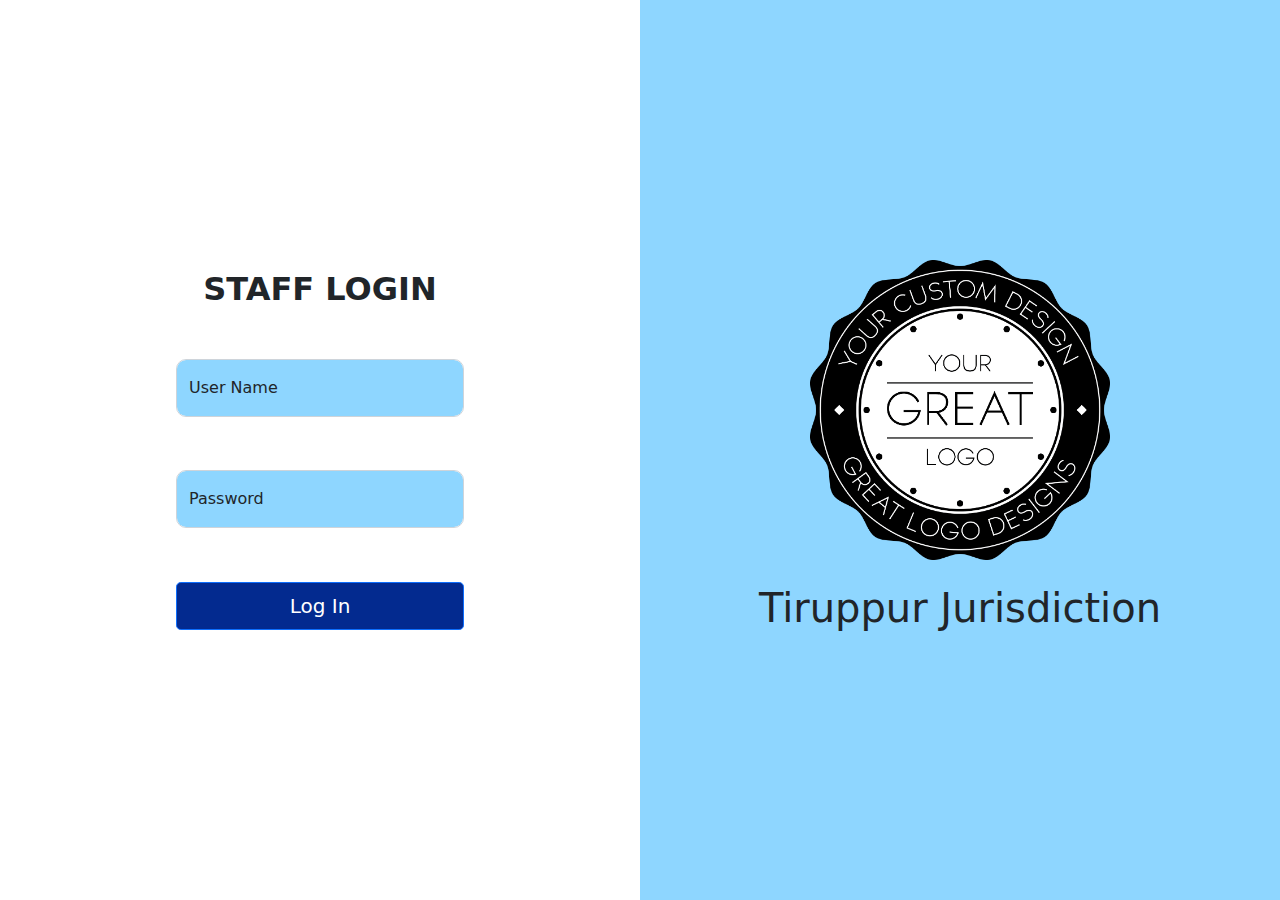
<file: FrontEnd/index.html>
<!DOCTYPE html>
<html lang="en">
<head>
    <meta charset="utf-8">
    <meta name="viewport" content="width=device-width, initial-scale=1">
    <meta name="description" content="">
    <meta name="author" content="Mark Otto, Jacob Thornton, and Bootstrap contributors">
    <meta name="generator" content="Hugo 0.84.0">

    <link rel="canonical" href="https://getbootstrap.com/docs/5.0/examples/sign-in/">
    <link href="css/bootstrap.min.css" rel="stylesheet">
    <link rel="stylesheet" type="text/css" href="css/index.css">
    <title>Log in</title>
</head>

<body class="text-center">
    <div id = 'fsh'>
        <div id = 'log'><center><img src="utilities/download.png" alt="logo" style="height: auto; width: 20%;"></center><br><center><h1>Tiruppur Jurisdiction</h1></center></div>
    </div>

    <div id = 'firsth'><center>

    <div class="form-signin">
        <h1 class="h2 mb-3 fw-bold">STAFF LOGIN</h1><br>
        <div class="form-floating">
            <input type="text" class="form-control" id="floatingInput" placeholder="Name" style="background-color: #8ED6FF;">
            <label for="floatingInput">User Name</label>
        </div><br>
        <div class="form-floating">
            <input type="password" class="form-control" id="floatingPassword" placeholder="Password" style="background-color: #8ED6FF;">
            <label for="floatingPassword">Password</label>
        </div><br>
        <button class="w-100 btn btn-lg btn-primary" type="submit">Log In</button>
    </div></center>
    </div>

    <div id = 'secondh'>
        <div id = 'logo'><center><img src="utilities/download.png" alt="logo" style="height: auto; width: 47%;"></center><br><center><h1>Tiruppur Jurisdiction</h1></center></div>
    </div>
</body>
</html>
</file>
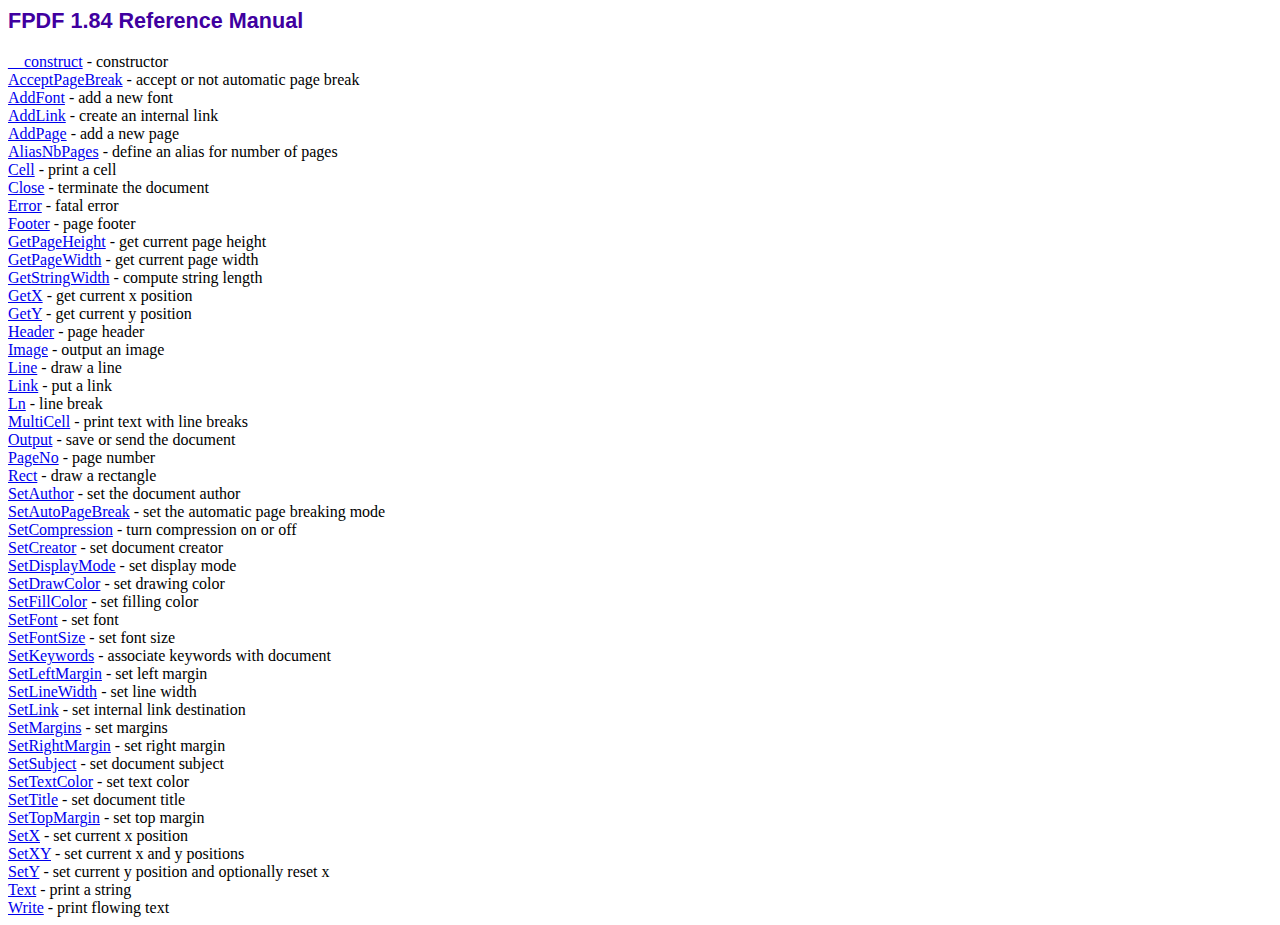
<file: FrontEnd/fpdf184/doc/index.htm>
<!DOCTYPE html PUBLIC "-//W3C//DTD HTML 4.01 Transitional//EN">
<html>
<head>
<meta http-equiv="Content-Type" content="text/html; charset=ISO-8859-1">
<title>FPDF 1.84 Reference Manual</title>
<link type="text/css" rel="stylesheet" href="../fpdf.css">
</head>
<body>
<h1>FPDF 1.84 Reference Manual</h1>
<a href="__construct.htm">__construct</a> - constructor<br>
<a href="acceptpagebreak.htm">AcceptPageBreak</a> - accept or not automatic page break<br>
<a href="addfont.htm">AddFont</a> - add a new font<br>
<a href="addlink.htm">AddLink</a> - create an internal link<br>
<a href="addpage.htm">AddPage</a> - add a new page<br>
<a href="aliasnbpages.htm">AliasNbPages</a> - define an alias for number of pages<br>
<a href="cell.htm">Cell</a> - print a cell<br>
<a href="close.htm">Close</a> - terminate the document<br>
<a href="error.htm">Error</a> - fatal error<br>
<a href="footer.htm">Footer</a> - page footer<br>
<a href="getpageheight.htm">GetPageHeight</a> - get current page height<br>
<a href="getpagewidth.htm">GetPageWidth</a> - get current page width<br>
<a href="getstringwidth.htm">GetStringWidth</a> - compute string length<br>
<a href="getx.htm">GetX</a> - get current x position<br>
<a href="gety.htm">GetY</a> - get current y position<br>
<a href="header.htm">Header</a> - page header<br>
<a href="image.htm">Image</a> - output an image<br>
<a href="line.htm">Line</a> - draw a line<br>
<a href="link.htm">Link</a> - put a link<br>
<a href="ln.htm">Ln</a> - line break<br>
<a href="multicell.htm">MultiCell</a> - print text with line breaks<br>
<a href="output.htm">Output</a> - save or send the document<br>
<a href="pageno.htm">PageNo</a> - page number<br>
<a href="rect.htm">Rect</a> - draw a rectangle<br>
<a href="setauthor.htm">SetAuthor</a> - set the document author<br>
<a href="setautopagebreak.htm">SetAutoPageBreak</a> - set the automatic page breaking mode<br>
<a href="setcompression.htm">SetCompression</a> - turn compression on or off<br>
<a href="setcreator.htm">SetCreator</a> - set document creator<br>
<a href="setdisplaymode.htm">SetDisplayMode</a> - set display mode<br>
<a href="setdrawcolor.htm">SetDrawColor</a> - set drawing color<br>
<a href="setfillcolor.htm">SetFillColor</a> - set filling color<br>
<a href="setfont.htm">SetFont</a> - set font<br>
<a href="setfontsize.htm">SetFontSize</a> - set font size<br>
<a href="setkeywords.htm">SetKeywords</a> - associate keywords with document<br>
<a href="setleftmargin.htm">SetLeftMargin</a> - set left margin<br>
<a href="setlinewidth.htm">SetLineWidth</a> - set line width<br>
<a href="setlink.htm">SetLink</a> - set internal link destination<br>
<a href="setmargins.htm">SetMargins</a> - set margins<br>
<a href="setrightmargin.htm">SetRightMargin</a> - set right margin<br>
<a href="setsubject.htm">SetSubject</a> - set document subject<br>
<a href="settextcolor.htm">SetTextColor</a> - set text color<br>
<a href="settitle.htm">SetTitle</a> - set document title<br>
<a href="settopmargin.htm">SetTopMargin</a> - set top margin<br>
<a href="setx.htm">SetX</a> - set current x position<br>
<a href="setxy.htm">SetXY</a> - set current x and y positions<br>
<a href="sety.htm">SetY</a> - set current y position and optionally reset x<br>
<a href="text.htm">Text</a> - print a string<br>
<a href="write.htm">Write</a> - print flowing text<br>
</body>
</html>
</file>
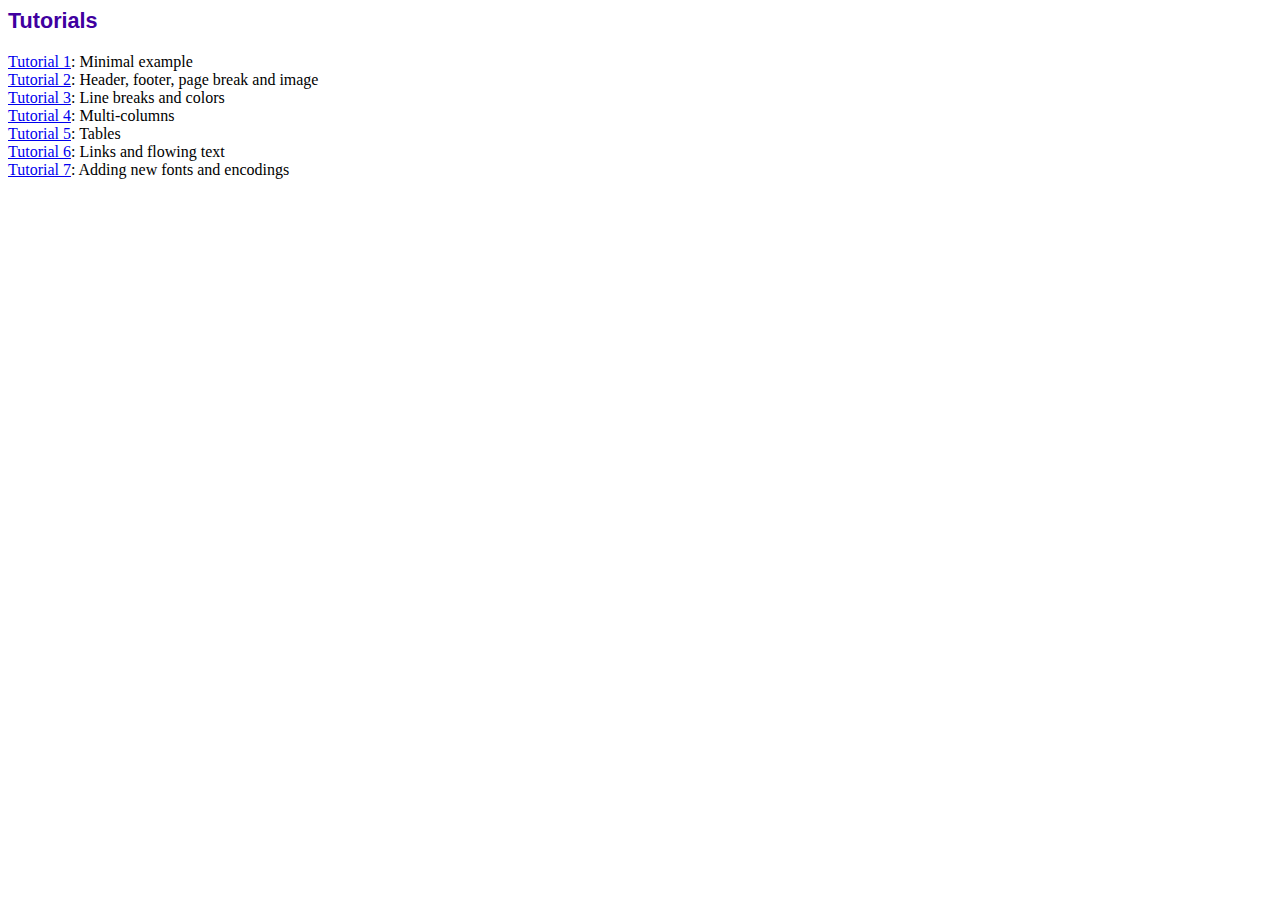
<file: FrontEnd/fpdf184/tutorial/index.htm>
<!DOCTYPE html PUBLIC "-//W3C//DTD HTML 4.01 Transitional//EN">
<html>
<head>
<meta http-equiv="Content-Type" content="text/html; charset=ISO-8859-1">
<title>Tutorials</title>
<link type="text/css" rel="stylesheet" href="../fpdf.css">
</head>
<body>
<h1>Tutorials</h1>
<ul style="list-style-type:none; margin-left:0; padding-left:0">
<li><a href="tuto1.htm">Tutorial 1</a>: Minimal example</li>
<li><a href="tuto2.htm">Tutorial 2</a>: Header, footer, page break and image</li>
<li><a href="tuto3.htm">Tutorial 3</a>: Line breaks and colors</li>
<li><a href="tuto4.htm">Tutorial 4</a>: Multi-columns</li>
<li><a href="tuto5.htm">Tutorial 5</a>: Tables</li>
<li><a href="tuto6.htm">Tutorial 6</a>: Links and flowing text</li>
<li><a href="tuto7.htm">Tutorial 7</a>: Adding new fonts and encodings</li>
</ul>
</body>
</html>
</file>
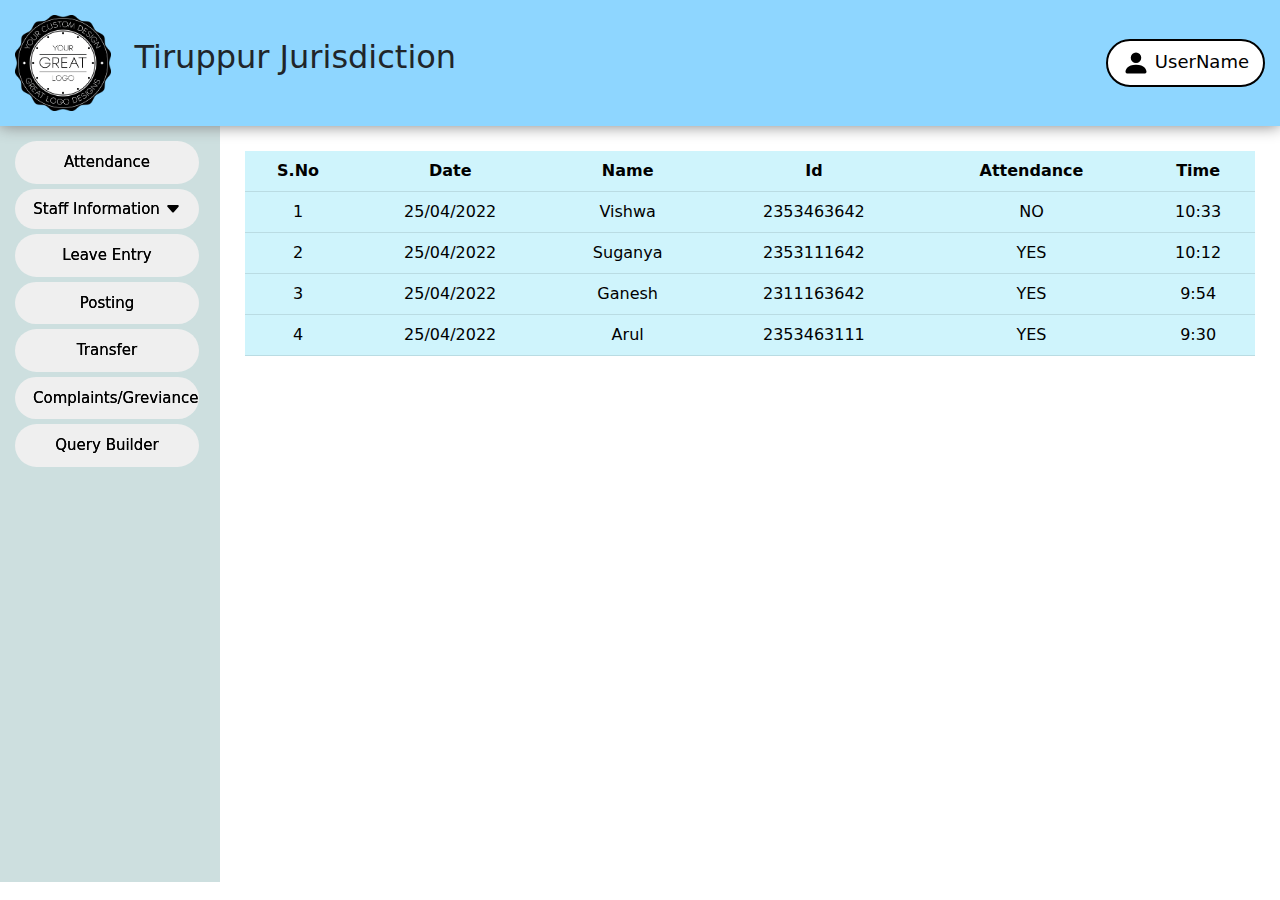
<file: FrontEnd/attendance.html>
<!DOCTYPE html>
<html lang="en">
<head>
    <meta charset="UTF-8">
    <meta http-equiv="X-UA-Compatible" content="IE=edge">
    <meta name="viewport" content="width=device-width, initial-scale=1.0">
    <title>Court</title>
    <link rel="stylesheet" type="text/css" href="css/main.css">
    <link rel="stylesheet" type="text/css" href="css/bootstrap.min.css">
</head>
<body>
    <div id="navbar">
        <div id="main" class="d-md-none">
            <button class="openbtn" onclick="openNav()">&#9776;</button>
        </div>
        <div id="logo_name">
            <span><img src="utilities/download.png" alt="logo"></span>
            <span><h2>Tiruppur Jurisdiction</h2></span>
        </div>
        <div id="profile">
            <div id="accordion1" class="card">
                <div class="card-header">
                    <button type="button" data-bs-toggle="collapse" href="#collapseOne">
                        <svg xmlns="http://www.w3.org/2000/svg" width="16" height="16" fill="currentColor" class="bi bi-person-fill" viewBox="0 0 16 16">
                            <path d="M3 14s-1 0-1-1 1-4 6-4 6 3 6 4-1 1-1 1H3zm5-6a3 3 0 1 0 0-6 3 3 0 0 0 0 6z"/>
                        </svg><h5>UserName</h5>
                    </button>
                </div>
                <div id="collapseOne" class="collapse" data-bs-parent="#accordion1">
                    <hr class="dropdown-divider">
                    <div class="card-body">
                        <center><button onclick="location.href='change_pass.html'"><b>Change Password</b></button></center>
                    </div>
                    <div class="card-body">
                        <center><button><b>LOGOUT</b></button></center>
                    </div>
                </div>
            </div>
        </div>
    </div>

    <div id="side_content">
        <div id="sidebar">
            <div id="mySidebar" class="sidebar">
            <a href="javascript:void(0)" class="closebtn d-md-none" onclick="closeNav()">&times;</a>
            <button type="button" data-bs-toggle="button" autocomplete="off" aria-pressed="true">Attendance</button>
            <div id="accordion2" class="card" type="button" data-bs-toggle="button" autocomplete="off">
            <div class="card-header">
                <button type="button" autocomplete="off" data-bs-toggle="collapse" href="#collapseTwo">
                    Staff Information
                    <svg xmlns="http://www.w3.org/2000/svg" width="16" height="16" fill="currentColor" class="bi bi-caret-down-fill" viewBox="0 0 16 16">
                        <path d="M7.247 11.14 2.451 5.658C1.885 5.013 2.345 4 3.204 4h9.592a1 1 0 0 1 .753 1.659l-4.796 5.48a1 1 0 0 1-1.506 0z"/>
                    </svg>
                </button>
            </div>
            <div id="collapseTwo" class="collapse" data-bs-parent="#accordion2">
                <hr class="dropdown-divider">
                <div class="card-body">
                    <center><button type="button" data-bs-toggle="button" autocomplete="off">Property</button></center>
                </div>
                <div class="card-body">
                    <center><button type="button" data-bs-toggle="button" autocomplete="off">Service Register</button></center>
                    </div>
                <div class="card-body">
                    <center><button onclick="document.location.href='seniority.html'" type="button" data-bs-toggle="button" autocomplete="off">Seniority</button></center>
                </div>
                <div class="card-body">
                    <center><button type="button" data-bs-toggle="button" autocomplete="off">Running Note</button></center>
                </div>
            </div>
            </div>
            <button type="button" data-bs-toggle="button" autocomplete="off">Leave Entry</button>
            <button type="button" onclick="location.href='posting.html'" data-bs-toggle="button" autocomplete="off">Posting</button>
            <button type="button" onclick="location.href='transfer.html'" data-bs-toggle="button" autocomplete="off">Transfer</button>
            <button type="button" data-bs-toggle="button" autocomplete="off">Complaints/Greviance</button>
            <button type="button" data-bs-toggle="button" autocomplete="off">Query Builder</button>
            </div>
        </div>



        <div id="content">
            <table class="table table-info table-hover">
                <tr>
                    <th>S.No</th><th>Date</th><th>Name</th><th>Id</th><th>Attendance</th><th>Time</th>
                </tr>
                <tr>
                    <td>1</td></td><td>25/04/2022</td><td>Vishwa</td><td>2353463642</td><td>NO</td><td>10:33</td>
                </tr>
                <tr>
                    <td>2</td></td><td>25/04/2022</td><td>Suganya</td><td>2353111642</td><td>YES</td><td>10:12</td>
                </tr>
                <tr>
                    <td>3</td></td><td>25/04/2022</td><td>Ganesh</td><td>2311163642</td><td>YES</td><td>9:54</td>
                </tr>
                <tr>
                    <td>4</td></td><td>25/04/2022</td><td>Arul</td><td>2353463111</td><td>YES</td><td>9:30</td>
                </tr>
            </table>
        </div>



    </div>
    </div>    

    <script src="js/jquery-3.6.0.min.js"></script>
    <script src="js/bootstrap.min.js"></script>
    <script src="js/main.js"></script>
</body>
</html>
</file>
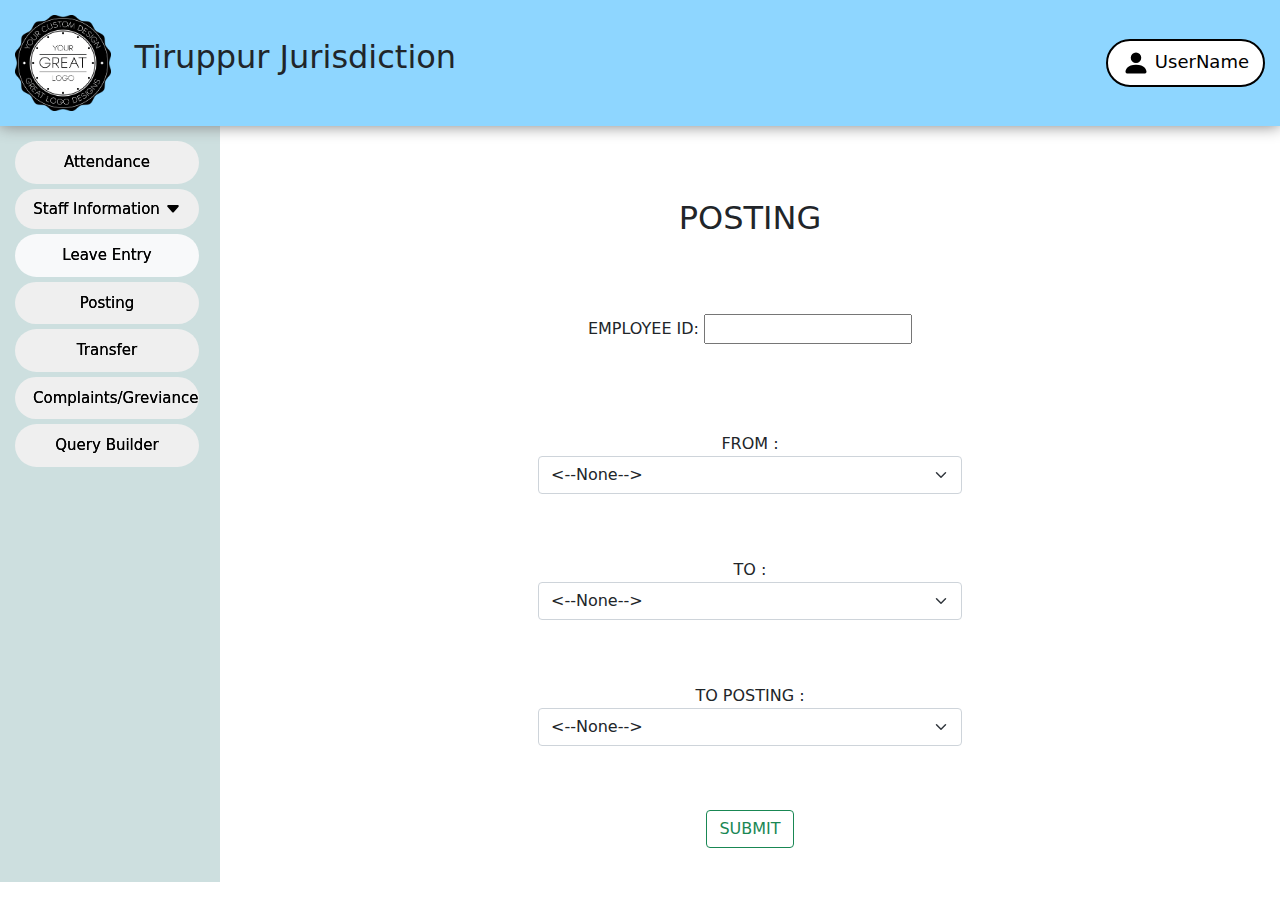
<file: FrontEnd/posting.html>
<!DOCTYPE html>
<html lang="en">
<head>
    <meta charset="UTF-8">
    <meta http-equiv="X-UA-Compatible" content="IE=edge">
    <meta name="viewport" content="width=device-width, initial-scale=1.0">
    <title>Court</title>
    <link rel="stylesheet" type="text/css" href="css/bootstrap.min.css">
    <link rel="stylesheet" type="text/css" href="css/main.css">
    <link rel="stylesheet" type="text/css" href="css/posting.css">
</head>
<body>
    <div id="navbar">
        <div id="main" class="d-md-none">
            <button class="openbtn" onclick="openNav()">&#9776;</button>
        </div>
        <div id="logo_name">
            <span><img src="utilities/download.png" alt="logo"></span>
            <span><h2>Tiruppur Jurisdiction</h2></span>
        </div>
        <div id="profile">
            <div id="accordion1" class="card">
                <div class="card-header">
                    <button type="button" data-bs-toggle="collapse" href="#collapseOne">
                        <svg xmlns="http://www.w3.org/2000/svg" width="16" height="16" fill="currentColor" class="bi bi-person-fill" viewBox="0 0 16 16">
                            <path d="M3 14s-1 0-1-1 1-4 6-4 6 3 6 4-1 1-1 1H3zm5-6a3 3 0 1 0 0-6 3 3 0 0 0 0 6z"/>
                        </svg><h5>UserName</h5>
                    </button>
                </div>
                <div id="collapseOne" class="collapse" data-bs-parent="#accordion1">
                    <hr class="dropdown-divider">
                    <div class="card-body">
                        <center><button onclick="document.location.href='change_pass.html'"><b>Change Password</b></button></center>
                    </div>
                    <div class="card-body">
                        <center><button><b>LOGOUT</b></button></center>
                    </div>
                </div>
            </div>
        </div>
    </div>

    <div id="side_content">
        <div id="sidebar">
            <div id="mySidebar" class="sidebar">
            <a href="javascript:void(0)" class="closebtn d-md-none" onclick="closeNav()">&times;</a>
            <button type="button" onclick="document.location.href='attendance.html'" data-bs-toggle="button" autocomplete="off" aria-pressed="true">Attendance</button>
            <div id="accordion2" class="card" type="button" data-bs-toggle="button" autocomplete="off">
            <div class="card-header">
                <button type="button" autocomplete="off" data-bs-toggle="collapse" href="#collapseTwo">
                    Staff Information
                    <svg xmlns="http://www.w3.org/2000/svg" width="16" height="16" fill="currentColor" class="bi bi-caret-down-fill" viewBox="0 0 16 16">
                        <path d="M7.247 11.14 2.451 5.658C1.885 5.013 2.345 4 3.204 4h9.592a1 1 0 0 1 .753 1.659l-4.796 5.48a1 1 0 0 1-1.506 0z"/>
                    </svg>
                </button>
            </div>
            <div id="collapseTwo" class="collapse" data-bs-parent="#accordion2">
                <hr class="dropdown-divider">
                <div class="card-body">
                    <center><button type="button" data-bs-toggle="button" autocomplete="off">Property</button></center>
                </div>
                <div class="card-body">
                    <center><button type="button" data-bs-toggle="button" autocomplete="off">Service Register</button></center>
                    </div>
                <div class="card-body">
                    <center><button type="button" data-bs-toggle="button" autocomplete="off">Seniority</button></center>
                </div>
                <div class="card-body">
                    <center><button type="button" data-bs-toggle="button" autocomplete="off">Running Note</button></center>
                </div>
            </div>
            </div>
            <button class="btn-light" type="button" data-bs-toggle="button" autocomplete="off">Leave Entry</button>
            <button type="button" data-bs-toggle="button" autocomplete="off">Posting</button>
            <button type="button" onclick="document.location.href='transfer.html'" data-bs-toggle="button" autocomplete="off">Transfer</button>
            <button type="button" data-bs-toggle="button" autocomplete="off">Complaints/Greviance</button>
            <button type="button" data-bs-toggle="button" autocomplete="off">Query Builder</button>
            </div>
        </div>



        <div id="content">
        <center>
            <br><br>
            <form>
                <div id="posti">
                    <h2>POSTING</h2>
                    <br>
                    <label for="fname">EMPLOYEE ID: </label>
                    <input type="text" id="fname" name="fname">
                    <br><br><br>
                    <p>FROM :
                    <select id="post-from" class="form-select">
                        <option selected>&lt;--None--&gt;</option>
                        <option value="1">Court One</option>
                        <option value="2">Court Two</option>
                        <option value="3">Court Three</option>
                    </select></p>
                    <br>
                    <p>TO   :
                    <select id="post-to" class="form-select">
                        <option selected>&lt;--None--&gt;</option>
                        <option value="1">Court One</option>
                        <option value="2">Court Two</option>
                        <option value="3">Court Three</option>
                    </select></p>
                    <br>
                    <p>TO POSTING   :
                    <select id="post-to" class="form-select">
                        <option selected>&lt;--None--&gt;</option>
                        <option value="1">Court One</option>
                        <option value="2">Court Two</option>
                        <option value="3">Court Three</option>
                    </select></p>
                </div>
                <br>
                <button type="button" class="btn btn-outline-success">SUBMIT</button>
            </form> 
        <center>
        </div>


                
    </div>    
    <script src="js/jquery-3.6.0.min.js"></script>
    <script src="js/bootstrap.min.js"></script>
    <script src="js/main.js"></script>
</body>
</html>
</file>
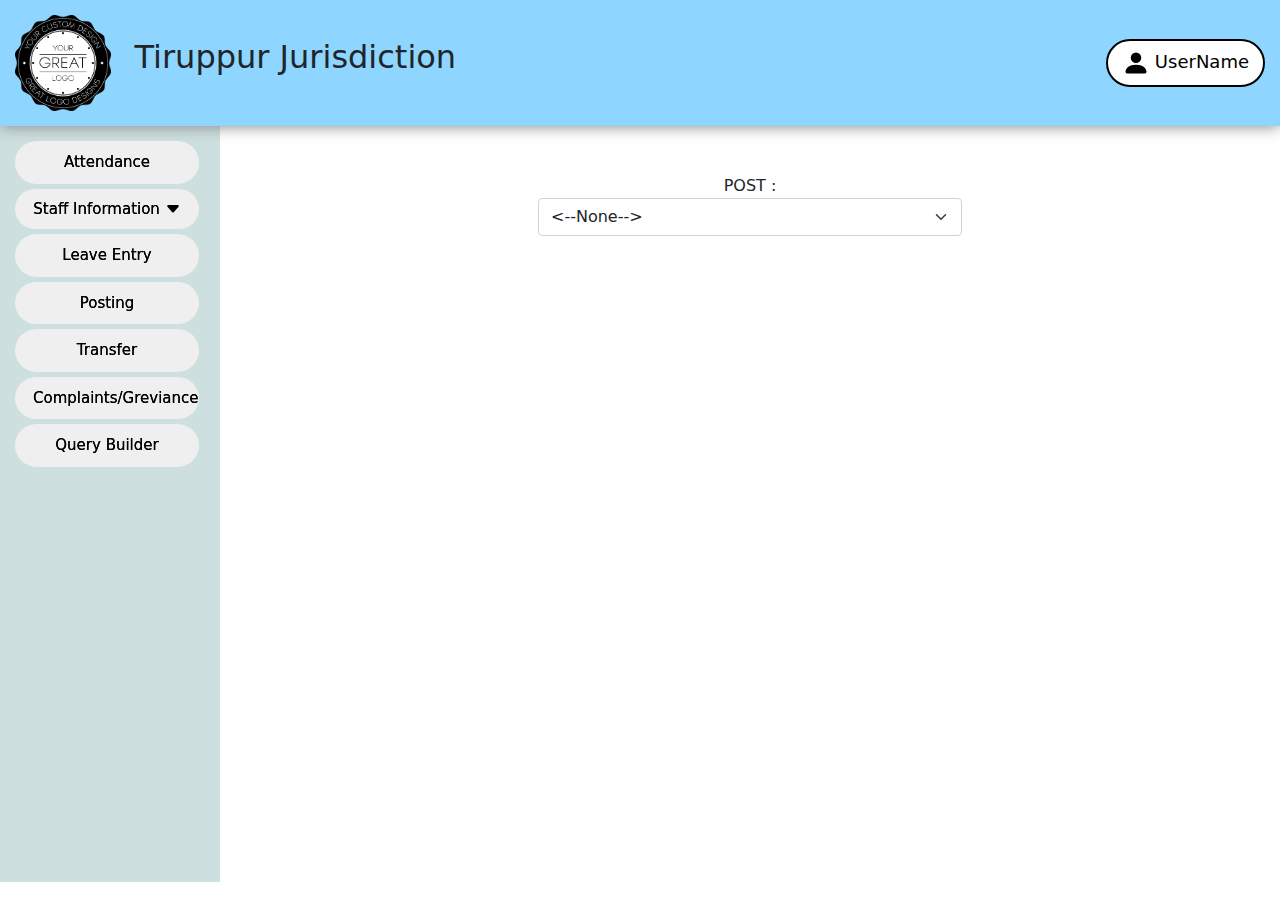
<file: FrontEnd/seniority.html>
<!DOCTYPE html>
<html lang="en">
<head>
    <meta charset="UTF-8">
    <meta http-equiv="X-UA-Compatible" content="IE=edge">
    <meta name="viewport" content="width=device-width, initial-scale=1.0">
    <title>Court</title>
    <link rel="stylesheet" type="text/css" href="css/bootstrap.min.css">
    <link rel="stylesheet" type="text/css" href="css/main.css">
    <link rel="stylesheet" type="text/css" href="css/seniority.css">
</head>
<body>
    <div id="navbar">
        <div id="main" class="d-md-none">
            <button class="openbtn" onclick="openNav()">&#9776;</button>
        </div>
        <div id="logo_name">
            <span><img src="utilities/download.png" alt="logo"></span>
            <span><h2>Tiruppur Jurisdiction</h2></span>
        </div>
        <div id="profile">
            <div id="accordion1" class="card">
                <div class="card-header">
                    <button type="button" data-bs-toggle="collapse" href="#collapseOne">
                        <svg xmlns="http://www.w3.org/2000/svg" width="16" height="16" fill="currentColor" class="bi bi-person-fill" viewBox="0 0 16 16">
                            <path d="M3 14s-1 0-1-1 1-4 6-4 6 3 6 4-1 1-1 1H3zm5-6a3 3 0 1 0 0-6 3 3 0 0 0 0 6z"/>
                        </svg><h5>UserName</h5>
                    </button>
                </div>
                <div id="collapseOne" class="collapse" data-bs-parent="#accordion1">
                    <hr class="dropdown-divider">
                    <div class="card-body">
                        <center><button onclick="document.location.href='change_pass.html'"><b>Change Password</b></button></center>
                    </div>
                    <div class="card-body">
                        <center><button><b>LOGOUT</b></button></center>
                    </div>
                </div>
            </div>
        </div>
    </div>

    <div id="side_content">
        <div id="sidebar">
            <div id="mySidebar" class="sidebar">
            <a href="javascript:void(0)" class="closebtn d-md-none" onclick="closeNav()">&times;</a>
            <button type="button" onclick="document.location.href='attendance.html'" data-bs-toggle="button" autocomplete="off" aria-pressed="true">Attendance</button>
            <div id="accordion2" class="card" type="button" data-bs-toggle="button" autocomplete="off">
            <div class="card-header">
                <button type="button" autocomplete="off" data-bs-toggle="collapse" href="#collapseTwo">
                    Staff Information
                    <svg xmlns="http://www.w3.org/2000/svg" width="16" height="16" fill="currentColor" class="bi bi-caret-down-fill" viewBox="0 0 16 16">
                        <path d="M7.247 11.14 2.451 5.658C1.885 5.013 2.345 4 3.204 4h9.592a1 1 0 0 1 .753 1.659l-4.796 5.48a1 1 0 0 1-1.506 0z"/>
                    </svg>
                </button>
            </div>
            <div id="collapseTwo" class="collapse" data-bs-parent="#accordion2">
                <hr class="dropdown-divider">
                <div class="card-body">
                    <center><button type="button" data-bs-toggle="button" autocomplete="off">Property</button></center>
                </div>
                <div class="card-body">
                    <center><button type="button" data-bs-toggle="button" autocomplete="off">Service Register</button></center>
                    </div>
                <div class="card-body">
                    <center><button type="button" data-bs-toggle="button" autocomplete="off">Seniority</button></center>
                </div>
                <div class="card-body">
                    <center><button type="button" data-bs-toggle="button" autocomplete="off">Running Note</button></center>
                </div>
            </div>
            </div>
            <button type="button" data-bs-toggle="button" autocomplete="off">Leave Entry</button>
            <button type="button" onclick="document.location.href='posting.html'" data-bs-toggle="button" autocomplete="off">Posting</button>
            <button type="button" onclick="document.location.href='transfer.html'" data-bs-toggle="button" autocomplete="off">Transfer</button>
            <button type="button" data-bs-toggle="button" autocomplete="off">Complaints/Greviance</button>
            <button type="button" data-bs-toggle="button" autocomplete="off">Query Builder</button>
            </div>
        </div>



        <div id="content">
            <center>
                <br><br>
                <form>
                <p>POST :
                <select id="post" class="form-select" onchange="postTable()">
                    <option selected>&lt;--None--&gt;</option>
                    <option value="1">Post One</option>
                    <option value="2">Post Two</option>
                    <option value="3">Post Three</option>
                </select></p>
                </form>
            </center>
            <br>
            <div id="post_table">
                <h2>POST ONE</h2>
                <br>
                <table class="table table-info table-hover">
                    <tr>
                        <th>S.No</th><th>Name</th><th>Current Court</th><th>Disciplinary Proceedings</th>
                    </tr>
                    <tr>
                        <td>1</td></td><td>Vishwa</td><td>Court 1</td><td>Yes</td>
                    </tr>
                    <tr>
                        <td>2</td></td><td>Bala</td><td>Court 2</td><td>No</td>
                    </tr>
                    <tr>
                        <td>3</td></td><td>Agalya</td><td>Court 3</td><td>No</td>
                    </tr>
                    <tr>
                        <td>4</td></td><td>Chandru</td><td>Court 4</td><td>No</td>
                    </tr>
                </table>
            </div>
        </div>
                


    </div>    
    <script src="js/jquery-3.6.0.min.js"></script>
    <script src="js/bootstrap.min.js"></script>
    <script src="js/main.js"></script>
</body>
</html>
</file>
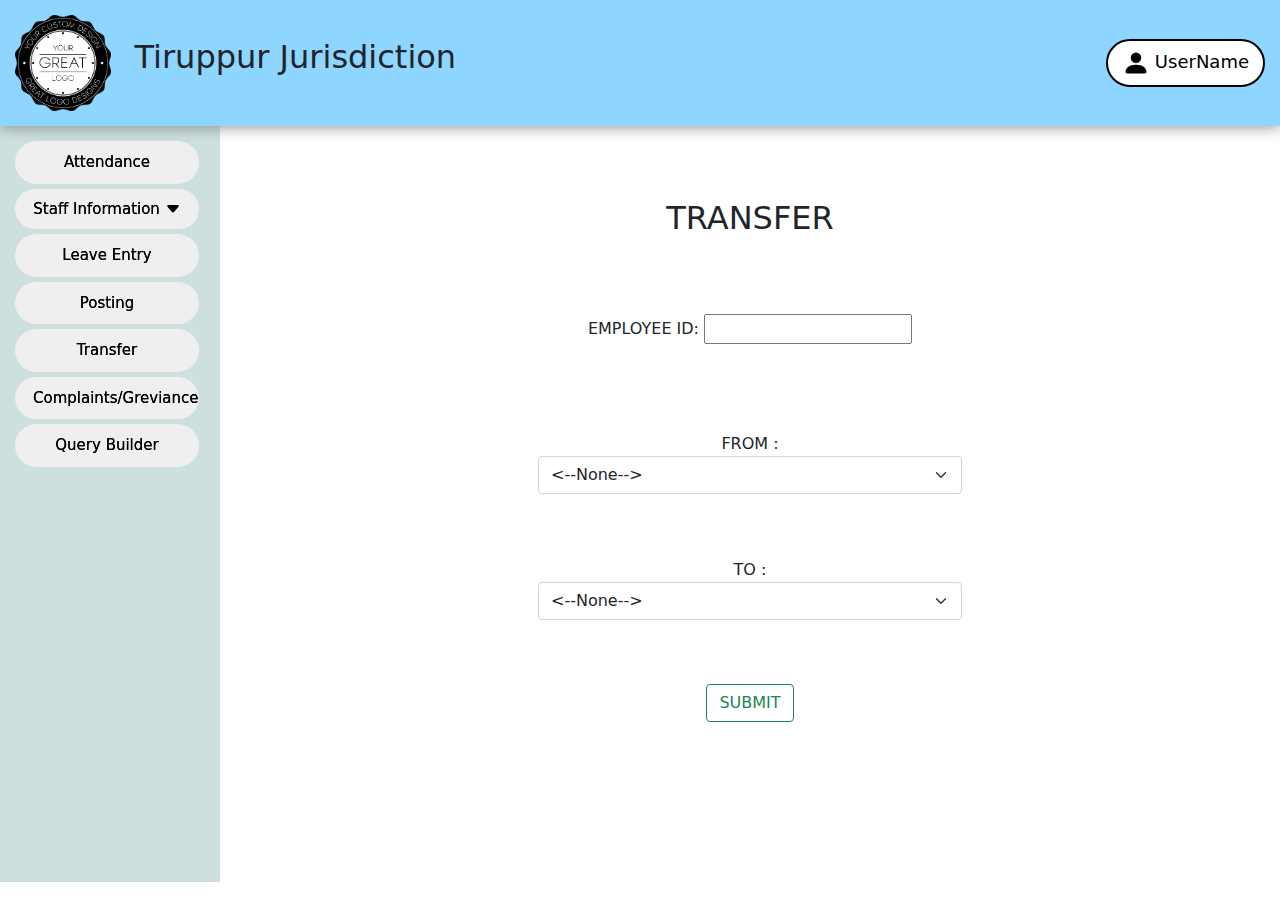
<file: FrontEnd/transfer.html>
<!DOCTYPE html>
<html lang="en">
<head>
    <meta charset="UTF-8">
    <meta http-equiv="X-UA-Compatible" content="IE=edge">
    <meta name="viewport" content="width=device-width, initial-scale=1.0">
    <title>Court</title>
    <link rel="stylesheet" type="text/css" href="css/bootstrap.min.css">
    <link rel="stylesheet" type="text/css" href="css/main.css">
    <link rel="stylesheet" type="text/css" href="css/posting.css">
</head>
<body>
    <div id="navbar">
        <div id="main" class="d-md-none">
            <button class="openbtn" onclick="openNav()">&#9776;</button>
        </div>
        <div id="logo_name">
            <span><img src="utilities/download.png" alt="logo"></span>
            <span><h2>Tiruppur Jurisdiction</h2></span>
        </div>
        <div id="profile">
            <div id="accordion1" class="card">
                <div class="card-header">
                    <button type="button" data-bs-toggle="collapse" href="#collapseOne">
                        <svg xmlns="http://www.w3.org/2000/svg" width="16" height="16" fill="currentColor" class="bi bi-person-fill" viewBox="0 0 16 16">
                            <path d="M3 14s-1 0-1-1 1-4 6-4 6 3 6 4-1 1-1 1H3zm5-6a3 3 0 1 0 0-6 3 3 0 0 0 0 6z"/>
                        </svg><h5>UserName</h5>
                    </button>
                </div>
                <div id="collapseOne" class="collapse" data-bs-parent="#accordion1">
                    <hr class="dropdown-divider">
                    <div class="card-body">
                        <center><button onclick="document.location.href='change_pass.html'"><b>Change Password</b></button></center>
                    </div>
                    <div class="card-body">
                        <center><button><b>LOGOUT</b></button></center>
                    </div>
                </div>
            </div>
        </div>
    </div>

    <div id="side_content">
        <div id="sidebar">
            <div id="mySidebar" class="sidebar">
            <a href="javascript:void(0)" class="closebtn d-md-none" onclick="closeNav()">&times;</a>
            <button type="button" onclick="document.location.href='attendance.html'" data-bs-toggle="button" autocomplete="off" aria-pressed="true">Attendance</button>
            <div id="accordion2" class="card" type="button" data-bs-toggle="button" autocomplete="off">
            <div class="card-header">
                <button type="button" autocomplete="off" data-bs-toggle="collapse" href="#collapseTwo">
                    Staff Information
                    <svg xmlns="http://www.w3.org/2000/svg" width="16" height="16" fill="currentColor" class="bi bi-caret-down-fill" viewBox="0 0 16 16">
                        <path d="M7.247 11.14 2.451 5.658C1.885 5.013 2.345 4 3.204 4h9.592a1 1 0 0 1 .753 1.659l-4.796 5.48a1 1 0 0 1-1.506 0z"/>
                    </svg>
                </button>
            </div>
            <div id="collapseTwo" class="collapse" data-bs-parent="#accordion2">
                <hr class="dropdown-divider">
                <div class="card-body">
                    <center><button type="button" data-bs-toggle="button" autocomplete="off">Property</button></center>
                </div>
                <div class="card-body">
                    <center><button type="button" data-bs-toggle="button" autocomplete="off">Service Register</button></center>
                    </div>
                <div class="card-body">
                    <center><button onclick="document.location.href='seniority.html'" type="button" data-bs-toggle="button" autocomplete="off">Seniority</button></center>
                </div>
                <div class="card-body">
                    <center><button type="button" data-bs-toggle="button" autocomplete="off">Running Note</button></center>
                </div>
            </div>
            </div>
            <button type="button" data-bs-toggle="button" autocomplete="off">Leave Entry</button>
            <button type="button" onclick="document.location.href='posting.html'" data-bs-toggle="button" autocomplete="off">Posting</button>
            <button type="button" data-bs-toggle="button" autocomplete="off">Transfer</button>
            <button type="button" data-bs-toggle="button" autocomplete="off">Complaints/Greviance</button>
            <button type="button" data-bs-toggle="button" autocomplete="off">Query Builder</button>
            </div>
        </div>



        <div id="content">
        <center>
            <br><br>
            <form>
                <div id="transf">
                    <h2>TRANSFER</h2>
                    <br>
                    <label for="fname">EMPLOYEE ID: </label>
                    <input type="text" id="fname" name="fname">
                    <br><br><br>
                    <p>FROM :
                    <select id="post-to" class="form-select">
                        <option selected>&lt;--None--&gt;</option>
                        <option value="1">Court One</option>
                        <option value="2">Court Two</option>
                        <option value="3">Court Three</option>
                    </select></p>
                    <br>
                    <p>TO   :
                    <select id="post-to" class="form-select">
                        <option selected>&lt;--None--&gt;</option>
                        <option value="1">Court One</option>
                        <option value="2">Court Two</option>
                        <option value="3">Court Three</option>
                    </select></p>
                </div>
                <br>
                <button type="button" class="btn btn-outline-success">SUBMIT</button>
            </form> 
        <center>
        </div>
                


    </div>    
    <script src="js/jquery-3.6.0.min.js"></script>
    <script src="js/bootstrap.min.js"></script>
    <script src="js/main.js"></script>
</body>
</html>
</file>
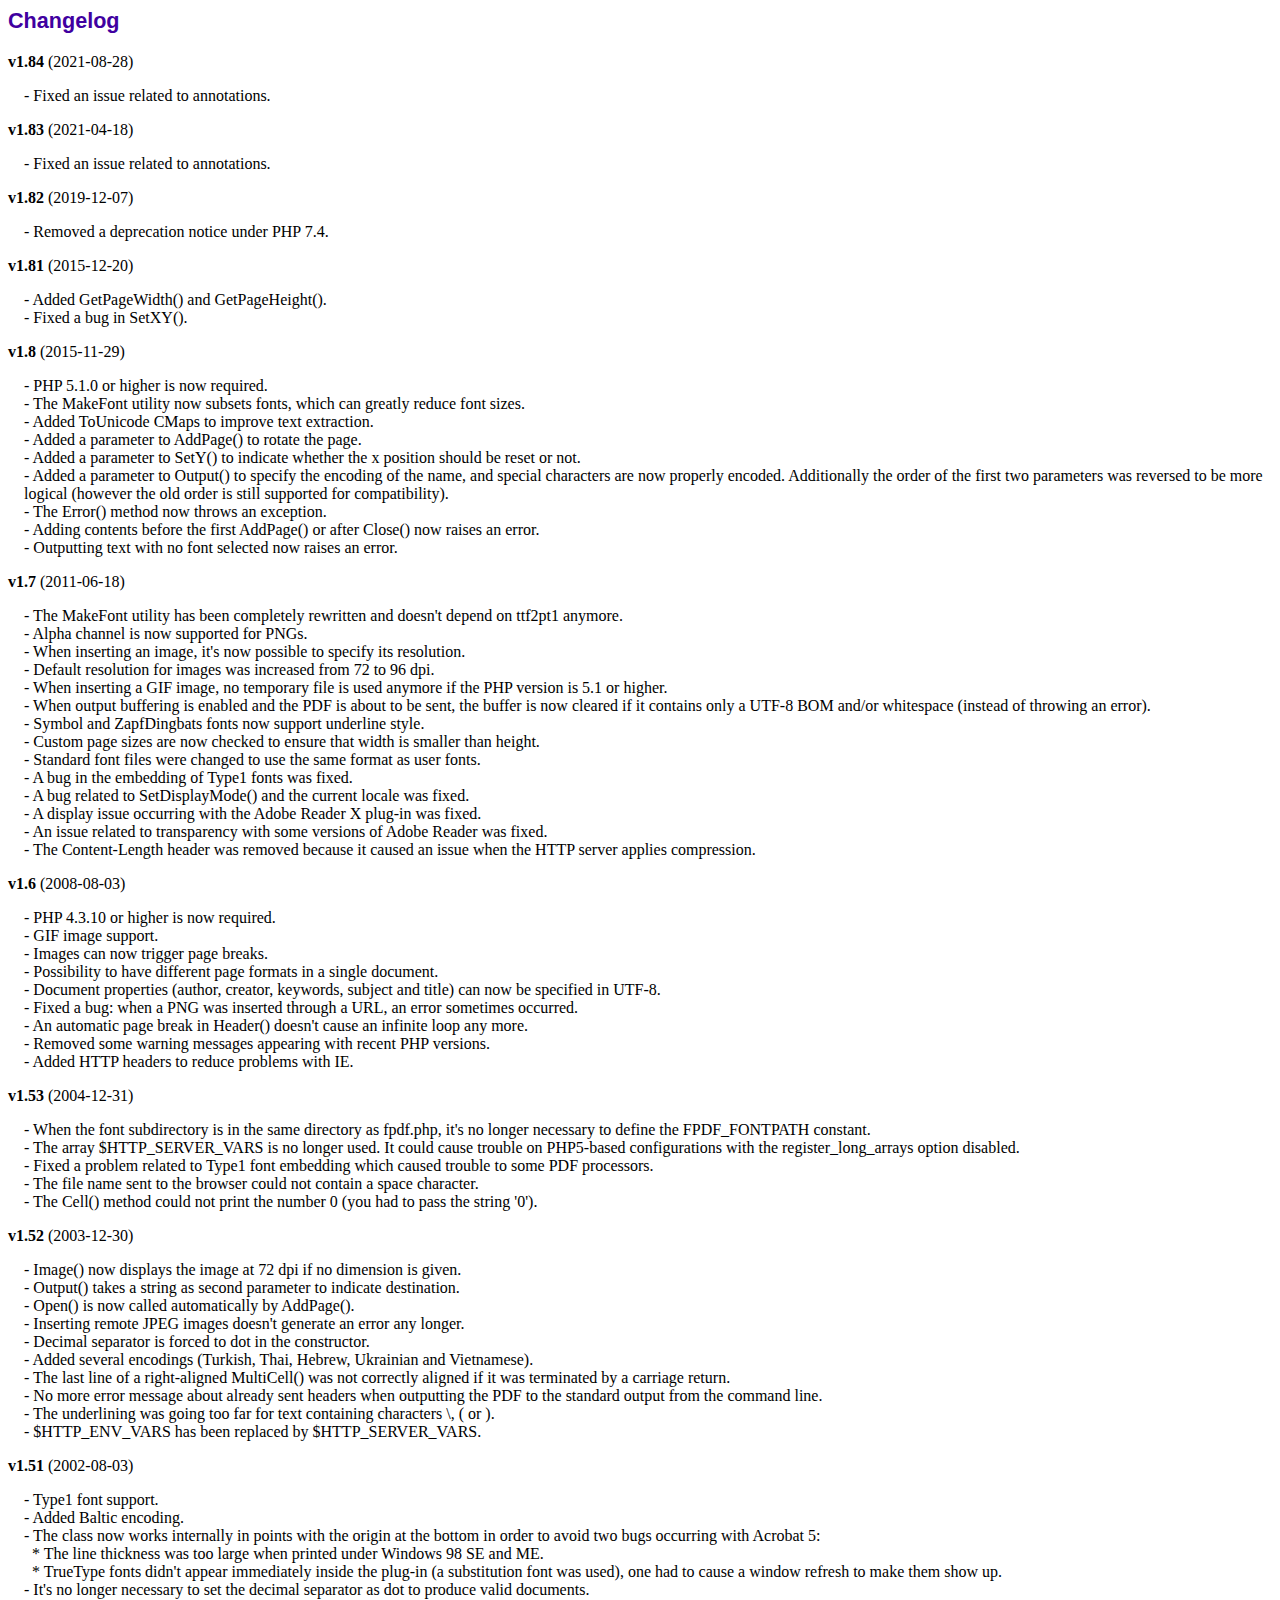
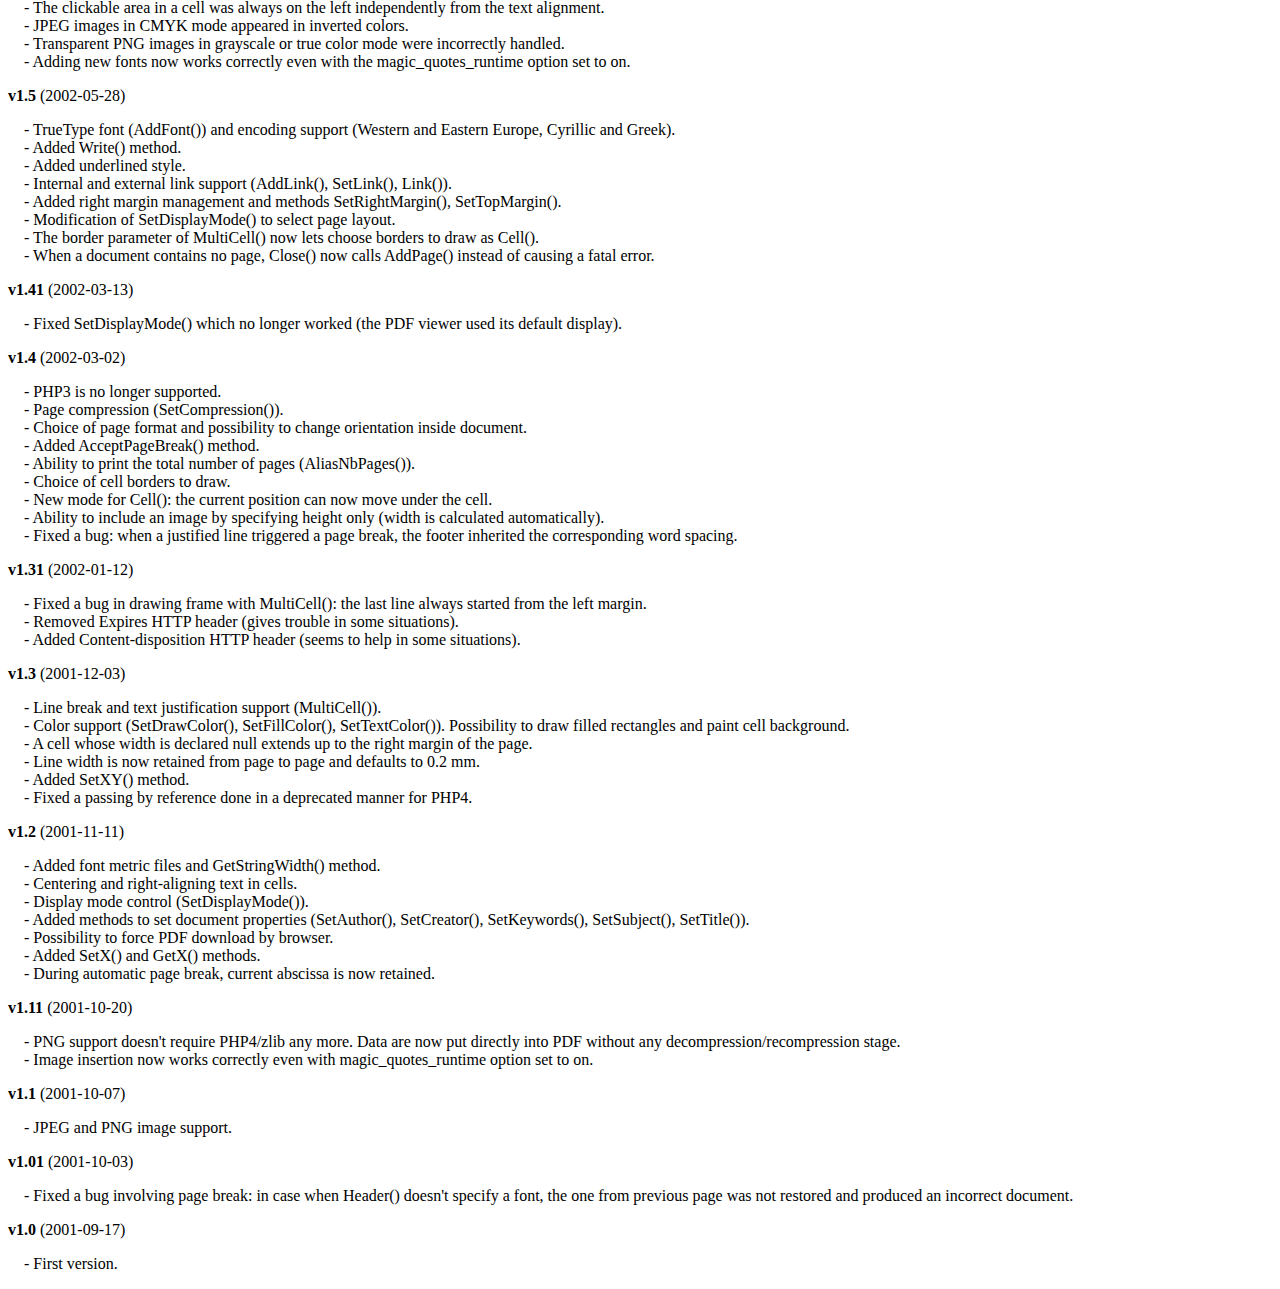
<file: FrontEnd/fpdf184/changelog.htm>
<!DOCTYPE html PUBLIC "-//W3C//DTD HTML 4.01 Transitional//EN">
<html>
<head>
<meta http-equiv="Content-Type" content="text/html; charset=ISO-8859-1">
<title>Changelog</title>
<link type="text/css" rel="stylesheet" href="fpdf.css">
<style type="text/css">
dd {margin:1em 0 1em 1em}
</style>
</head>
<body>
<h1>Changelog</h1>
<dl>
<dt><strong>v1.84</strong> (2021-08-28)</dt>
<dd>
- Fixed an issue related to annotations.<br>
</dd>
<dt><strong>v1.83</strong> (2021-04-18)</dt>
<dd>
- Fixed an issue related to annotations.<br>
</dd>
<dt><strong>v1.82</strong> (2019-12-07)</dt>
<dd>
- Removed a deprecation notice under PHP 7.4.<br>
</dd>
<dt><strong>v1.81</strong> (2015-12-20)</dt>
<dd>
- Added GetPageWidth() and GetPageHeight().<br>
- Fixed a bug in SetXY().<br>
</dd>
<dt><strong>v1.8</strong> (2015-11-29)</dt>
<dd>
- PHP 5.1.0 or higher is now required.<br>
- The MakeFont utility now subsets fonts, which can greatly reduce font sizes.<br>
- Added ToUnicode CMaps to improve text extraction.<br>
- Added a parameter to AddPage() to rotate the page.<br>
- Added a parameter to SetY() to indicate whether the x position should be reset or not.<br>
- Added a parameter to Output() to specify the encoding of the name, and special characters are now properly encoded. Additionally the order of the first two parameters was reversed to be more logical (however the old order is still supported for compatibility).<br>
- The Error() method now throws an exception.<br>
- Adding contents before the first AddPage() or after Close() now raises an error.<br>
- Outputting text with no font selected now raises an error.<br>
</dd>
<dt><strong>v1.7</strong> (2011-06-18)</dt>
<dd>
- The MakeFont utility has been completely rewritten and doesn't depend on ttf2pt1 anymore.<br>
- Alpha channel is now supported for PNGs.<br>
- When inserting an image, it's now possible to specify its resolution.<br>
- Default resolution for images was increased from 72 to 96 dpi.<br>
- When inserting a GIF image, no temporary file is used anymore if the PHP version is 5.1 or higher.<br>
- When output buffering is enabled and the PDF is about to be sent, the buffer is now cleared if it contains only a UTF-8 BOM and/or whitespace (instead of throwing an error).<br>
- Symbol and ZapfDingbats fonts now support underline style.<br>
- Custom page sizes are now checked to ensure that width is smaller than height.<br>
- Standard font files were changed to use the same format as user fonts.<br>
- A bug in the embedding of Type1 fonts was fixed.<br>
- A bug related to SetDisplayMode() and the current locale was fixed.<br>
- A display issue occurring with the Adobe Reader X plug-in was fixed.<br>
- An issue related to transparency with some versions of Adobe Reader was fixed.<br>
- The Content-Length header was removed because it caused an issue when the HTTP server applies compression.<br>
</dd>
<dt><strong>v1.6</strong> (2008-08-03)</dt>
<dd>
- PHP 4.3.10 or higher is now required.<br>
- GIF image support.<br>
- Images can now trigger page breaks.<br>
- Possibility to have different page formats in a single document.<br>
- Document properties (author, creator, keywords, subject and title) can now be specified in UTF-8.<br>
- Fixed a bug: when a PNG was inserted through a URL, an error sometimes occurred.<br>
- An automatic page break in Header() doesn't cause an infinite loop any more.<br>
- Removed some warning messages appearing with recent PHP versions.<br>
- Added HTTP headers to reduce problems with IE.<br>
</dd>
<dt><strong>v1.53</strong> (2004-12-31)</dt>
<dd>
- When the font subdirectory is in the same directory as fpdf.php, it's no longer necessary to define the FPDF_FONTPATH constant.<br>
- The array $HTTP_SERVER_VARS is no longer used. It could cause trouble on PHP5-based configurations with the register_long_arrays option disabled.<br>
- Fixed a problem related to Type1 font embedding which caused trouble to some PDF processors.<br>
- The file name sent to the browser could not contain a space character.<br>
- The Cell() method could not print the number 0 (you had to pass the string '0').<br>
</dd>
<dt><strong>v1.52</strong> (2003-12-30)</dt>
<dd>
- Image() now displays the image at 72 dpi if no dimension is given.<br>
- Output() takes a string as second parameter to indicate destination.<br>
- Open() is now called automatically by AddPage().<br>
- Inserting remote JPEG images doesn't generate an error any longer.<br>
- Decimal separator is forced to dot in the constructor.<br>
- Added several encodings (Turkish, Thai, Hebrew, Ukrainian and Vietnamese).<br>
- The last line of a right-aligned MultiCell() was not correctly aligned if it was terminated by a carriage return.<br>
- No more error message about already sent headers when outputting the PDF to the standard output from the command line.<br>
- The underlining was going too far for text containing characters \, ( or ).<br>
- $HTTP_ENV_VARS has been replaced by $HTTP_SERVER_VARS.<br>
</dd>
<dt><strong>v1.51</strong> (2002-08-03)</dt>
<dd>
- Type1 font support.<br>
- Added Baltic encoding.<br>
- The class now works internally in points with the origin at the bottom in order to avoid two bugs occurring with Acrobat 5:<br>&nbsp;&nbsp;* The line thickness was too large when printed under Windows 98 SE and ME.<br>&nbsp;&nbsp;* TrueType fonts didn't appear immediately inside the plug-in (a substitution font was used), one had to cause a window refresh to make them show up.<br>
- It's no longer necessary to set the decimal separator as dot to produce valid documents.<br>
- The clickable area in a cell was always on the left independently from the text alignment.<br>
- JPEG images in CMYK mode appeared in inverted colors.<br>
- Transparent PNG images in grayscale or true color mode were incorrectly handled.<br>
- Adding new fonts now works correctly even with the magic_quotes_runtime option set to on.<br>
</dd>
<dt><strong>v1.5</strong> (2002-05-28)</dt>
<dd>
- TrueType font (AddFont()) and encoding support (Western and Eastern Europe, Cyrillic and Greek).<br>
- Added Write() method.<br>
- Added underlined style.<br>
- Internal and external link support (AddLink(), SetLink(), Link()).<br>
- Added right margin management and methods SetRightMargin(), SetTopMargin().<br>
- Modification of SetDisplayMode() to select page layout.<br>
- The border parameter of MultiCell() now lets choose borders to draw as Cell().<br>
- When a document contains no page, Close() now calls AddPage() instead of causing a fatal error.<br>
</dd>
<dt><strong>v1.41</strong> (2002-03-13)</dt>
<dd>
- Fixed SetDisplayMode() which no longer worked (the PDF viewer used its default display).<br>
</dd>
<dt><strong>v1.4</strong> (2002-03-02)</dt>
<dd>
- PHP3 is no longer supported.<br>
- Page compression (SetCompression()).<br>
- Choice of page format and possibility to change orientation inside document.<br>
- Added AcceptPageBreak() method.<br>
- Ability to print the total number of pages (AliasNbPages()).<br>
- Choice of cell borders to draw.<br>
- New mode for Cell(): the current position can now move under the cell.<br>
- Ability to include an image by specifying height only (width is calculated automatically).<br>
- Fixed a bug: when a justified line triggered a page break, the footer inherited the corresponding word spacing.<br>
</dd>
<dt><strong>v1.31</strong> (2002-01-12)</dt>
<dd>
- Fixed a bug in drawing frame with MultiCell(): the last line always started from the left margin.<br>
- Removed Expires HTTP header (gives trouble in some situations).<br>
- Added Content-disposition HTTP header (seems to help in some situations).<br>
</dd>
<dt><strong>v1.3</strong> (2001-12-03)</dt>
<dd>
- Line break and text justification support (MultiCell()).<br>
- Color support (SetDrawColor(), SetFillColor(), SetTextColor()). Possibility to draw filled rectangles and paint cell background.<br>
- A cell whose width is declared null extends up to the right margin of the page.<br>
- Line width is now retained from page to page and defaults to 0.2 mm.<br>
- Added SetXY() method.<br>
- Fixed a passing by reference done in a deprecated manner for PHP4.<br>
</dd>
<dt><strong>v1.2</strong> (2001-11-11)</dt>
<dd>
- Added font metric files and GetStringWidth() method.<br>
- Centering and right-aligning text in cells.<br>
- Display mode control (SetDisplayMode()).<br>
- Added methods to set document properties (SetAuthor(), SetCreator(), SetKeywords(), SetSubject(), SetTitle()).<br>
- Possibility to force PDF download by browser.<br>
- Added SetX() and GetX() methods.<br>
- During automatic page break, current abscissa is now retained.<br>
</dd>
<dt><strong>v1.11</strong> (2001-10-20)</dt>
<dd>
- PNG support doesn't require PHP4/zlib any more. Data are now put directly into PDF without any decompression/recompression stage.<br>
- Image insertion now works correctly even with magic_quotes_runtime option set to on.<br>
</dd>
<dt><strong>v1.1</strong> (2001-10-07)</dt>
<dd>
- JPEG and PNG image support.<br>
</dd>
<dt><strong>v1.01</strong> (2001-10-03)</dt>
<dd>
- Fixed a bug involving page break: in case when Header() doesn't specify a font, the one from previous page was not restored and produced an incorrect document.<br>
</dd>
<dt><strong>v1.0</strong> (2001-09-17)</dt>
<dd>
- First version.<br>
</dd>
</dl>
</body>
</html>
</file>
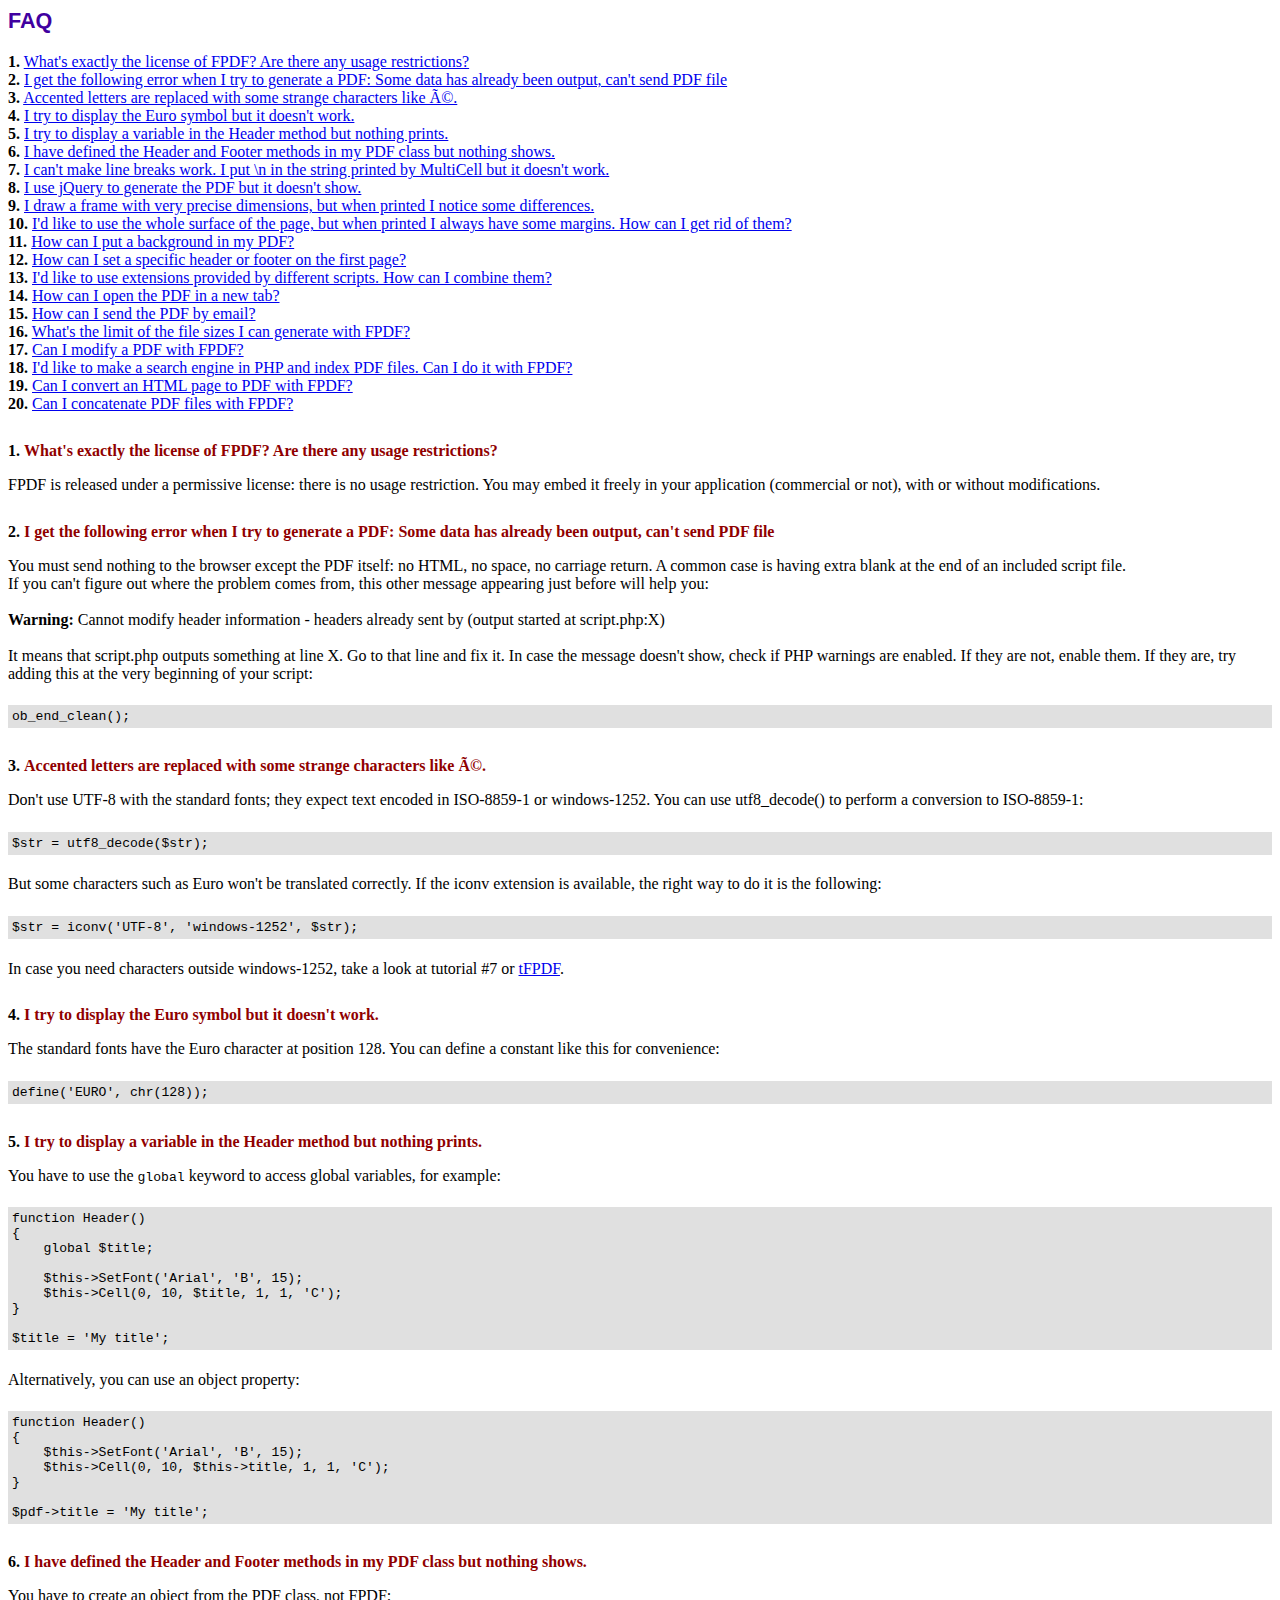
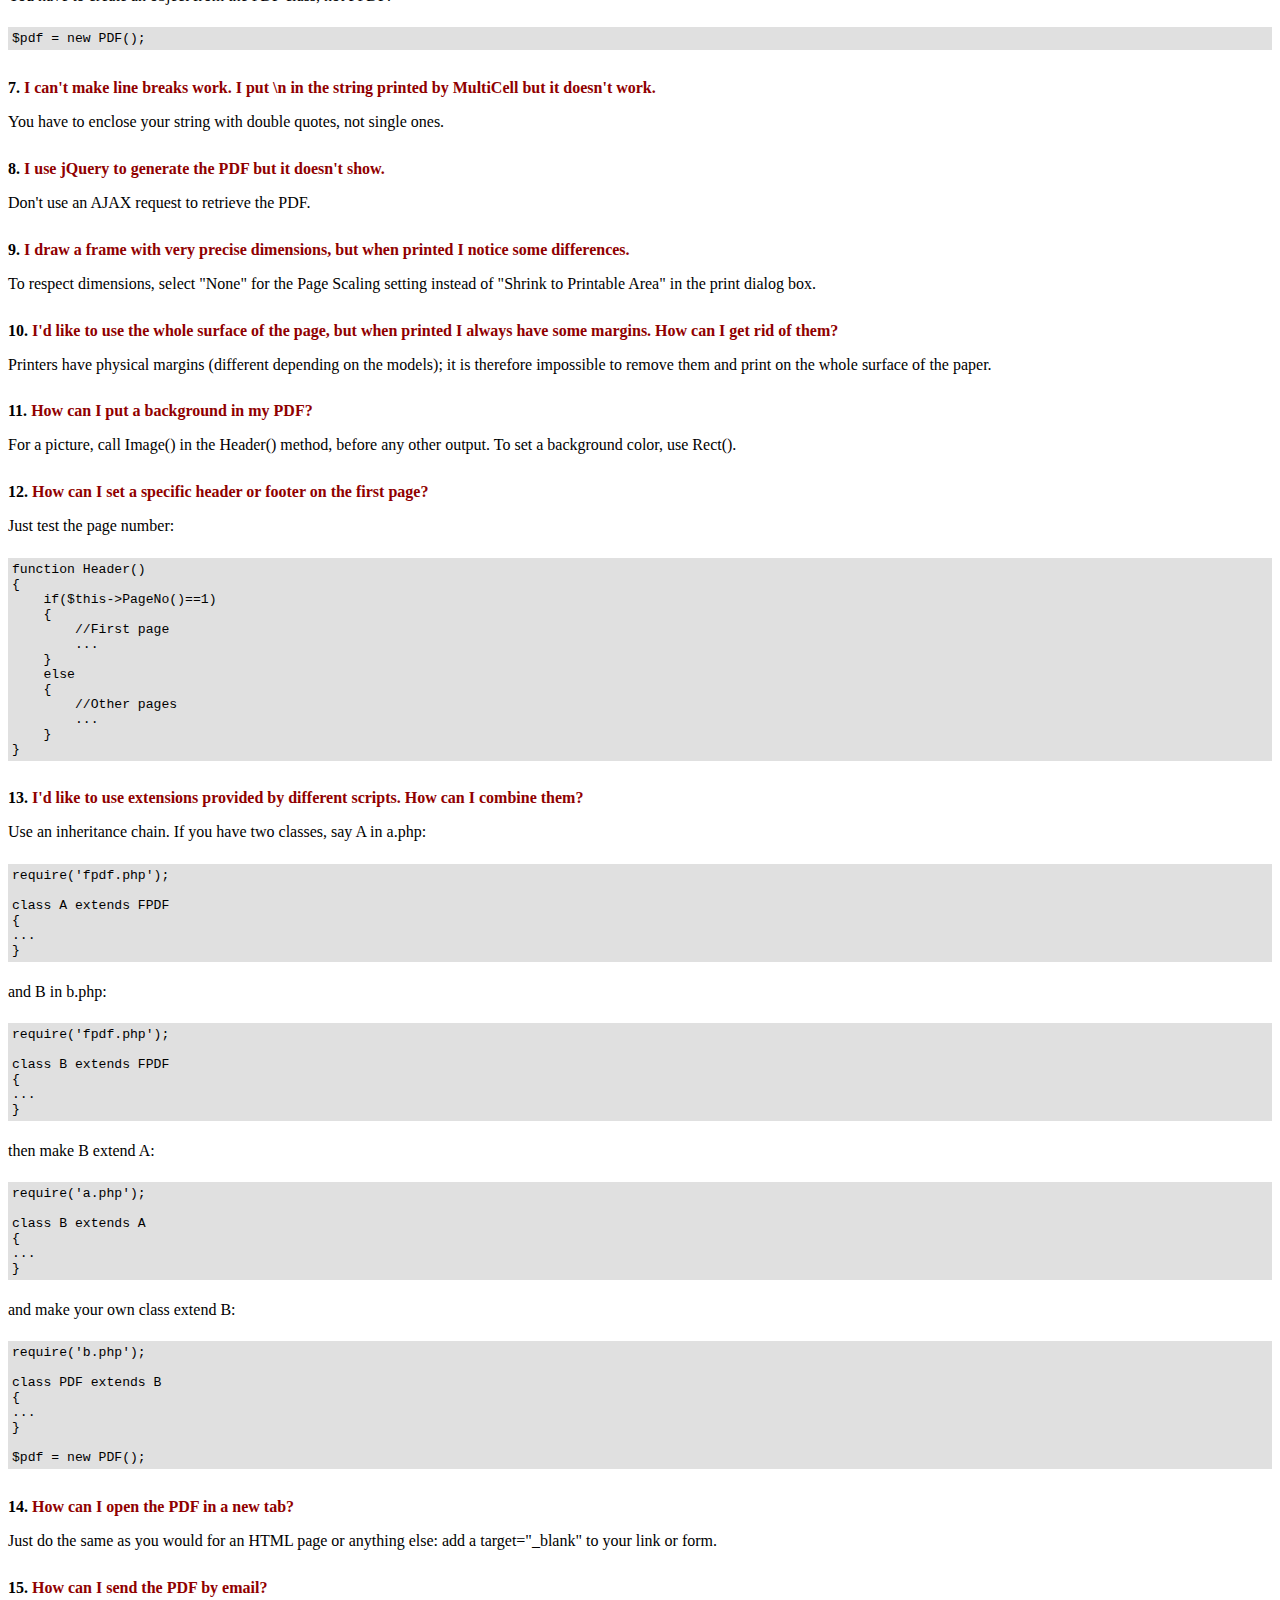
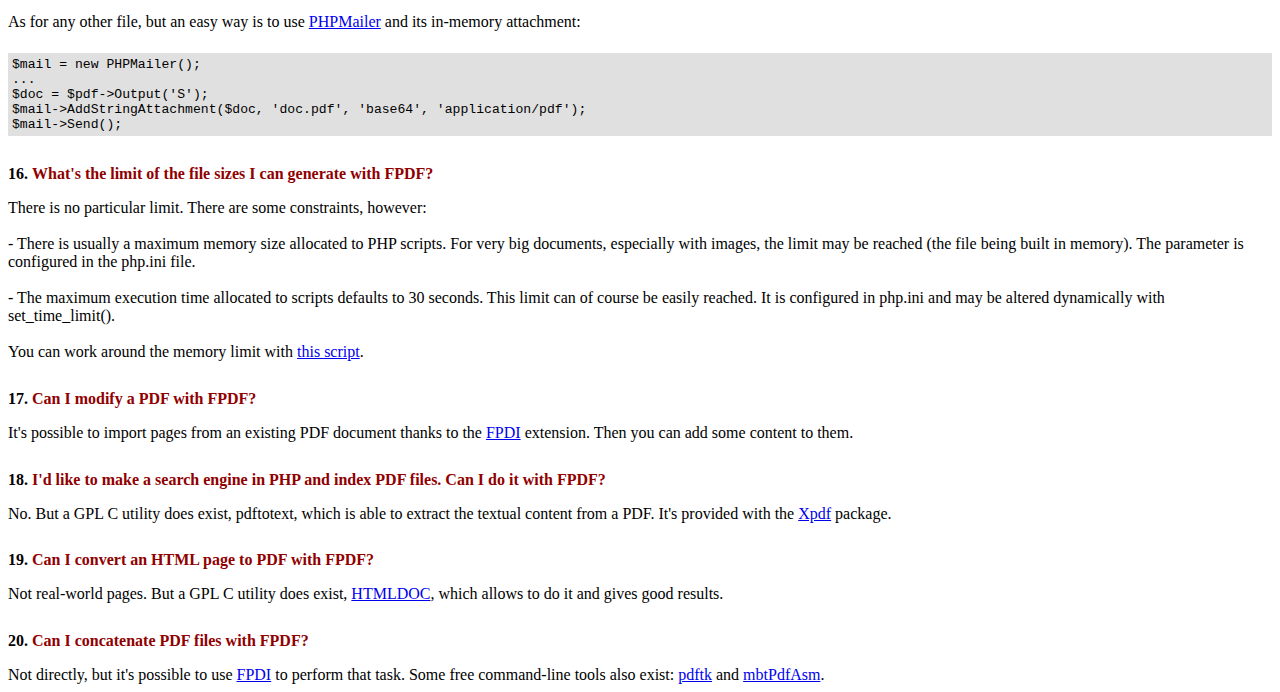
<file: FrontEnd/fpdf184/FAQ.htm>
<!DOCTYPE html PUBLIC "-//W3C//DTD HTML 4.01 Transitional//EN">
<html>
<head>
<meta http-equiv="Content-Type" content="text/html; charset=ISO-8859-1">
<title>FAQ</title>
<link type="text/css" rel="stylesheet" href="fpdf.css">
<style type="text/css">
ul {list-style-type:none; margin:0; padding:0}
ul#answers li {margin-top:1.8em}
.question {font-weight:bold; color:#900000}
</style>
</head>
<body>
<h1>FAQ</h1>
<ul>
<li><b>1.</b> <a href='#q1'>What's exactly the license of FPDF? Are there any usage restrictions?</a></li>
<li><b>2.</b> <a href='#q2'>I get the following error when I try to generate a PDF: Some data has already been output, can't send PDF file</a></li>
<li><b>3.</b> <a href='#q3'>Accented letters are replaced with some strange characters like é.</a></li>
<li><b>4.</b> <a href='#q4'>I try to display the Euro symbol but it doesn't work.</a></li>
<li><b>5.</b> <a href='#q5'>I try to display a variable in the Header method but nothing prints.</a></li>
<li><b>6.</b> <a href='#q6'>I have defined the Header and Footer methods in my PDF class but nothing shows.</a></li>
<li><b>7.</b> <a href='#q7'>I can't make line breaks work. I put \n in the string printed by MultiCell but it doesn't work.</a></li>
<li><b>8.</b> <a href='#q8'>I use jQuery to generate the PDF but it doesn't show.</a></li>
<li><b>9.</b> <a href='#q9'>I draw a frame with very precise dimensions, but when printed I notice some differences.</a></li>
<li><b>10.</b> <a href='#q10'>I'd like to use the whole surface of the page, but when printed I always have some margins. How can I get rid of them?</a></li>
<li><b>11.</b> <a href='#q11'>How can I put a background in my PDF?</a></li>
<li><b>12.</b> <a href='#q12'>How can I set a specific header or footer on the first page?</a></li>
<li><b>13.</b> <a href='#q13'>I'd like to use extensions provided by different scripts. How can I combine them?</a></li>
<li><b>14.</b> <a href='#q14'>How can I open the PDF in a new tab?</a></li>
<li><b>15.</b> <a href='#q15'>How can I send the PDF by email?</a></li>
<li><b>16.</b> <a href='#q16'>What's the limit of the file sizes I can generate with FPDF?</a></li>
<li><b>17.</b> <a href='#q17'>Can I modify a PDF with FPDF?</a></li>
<li><b>18.</b> <a href='#q18'>I'd like to make a search engine in PHP and index PDF files. Can I do it with FPDF?</a></li>
<li><b>19.</b> <a href='#q19'>Can I convert an HTML page to PDF with FPDF?</a></li>
<li><b>20.</b> <a href='#q20'>Can I concatenate PDF files with FPDF?</a></li>
</ul>

<ul id='answers'>
<li id='q1'>
<p><b>1.</b> <span class='question'>What's exactly the license of FPDF? Are there any usage restrictions?</span></p>
FPDF is released under a permissive license: there is no usage restriction. You may embed it
freely in your application (commercial or not), with or without modifications.
</li>

<li id='q2'>
<p><b>2.</b> <span class='question'>I get the following error when I try to generate a PDF: Some data has already been output, can't send PDF file</span></p>
You must send nothing to the browser except the PDF itself: no HTML, no space, no carriage return. A common
case is having extra blank at the end of an included script file.<br>
If you can't figure out where the problem comes from, this other message appearing just before will help you:<br>
<br>
<b>Warning:</b> Cannot modify header information - headers already sent by (output started at script.php:X)<br>
<br>
It means that script.php outputs something at line X. Go to that line and fix it.
In case the message doesn't show, check if PHP warnings are enabled. If they are not, enable them. If they are,
try adding this at the very beginning of your script:
<div class="doc-source">
<pre><code>ob_end_clean();</code></pre>
</div>
</li>

<li id='q3'>
<p><b>3.</b> <span class='question'>Accented letters are replaced with some strange characters like é.</span></p>
Don't use UTF-8 with the standard fonts; they expect text encoded in ISO-8859-1 or windows-1252.
You can use utf8_decode() to perform a conversion to ISO-8859-1:
<div class="doc-source">
<pre><code>$str = utf8_decode($str);</code></pre>
</div>
But some characters such as Euro won't be translated correctly. If the iconv extension is available, the
right way to do it is the following:
<div class="doc-source">
<pre><code>$str = iconv('UTF-8', 'windows-1252', $str);</code></pre>
</div>
In case you need characters outside windows-1252, take a look at tutorial #7 or
<a href="http://www.fpdf.org/?go=script&amp;id=92" target="_blank">tFPDF</a>.
</li>

<li id='q4'>
<p><b>4.</b> <span class='question'>I try to display the Euro symbol but it doesn't work.</span></p>
The standard fonts have the Euro character at position 128. You can define a constant like this
for convenience:
<div class="doc-source">
<pre><code>define('EURO', chr(128));</code></pre>
</div>
</li>

<li id='q5'>
<p><b>5.</b> <span class='question'>I try to display a variable in the Header method but nothing prints.</span></p>
You have to use the <code>global</code> keyword to access global variables, for example:
<div class="doc-source">
<pre><code>function Header()
{
    global $title;

    $this-&gt;SetFont('Arial', 'B', 15);
    $this-&gt;Cell(0, 10, $title, 1, 1, 'C');
}

$title = 'My title';</code></pre>
</div>
Alternatively, you can use an object property:
<div class="doc-source">
<pre><code>function Header()
{
    $this-&gt;SetFont('Arial', 'B', 15);
    $this-&gt;Cell(0, 10, $this-&gt;title, 1, 1, 'C');
}

$pdf-&gt;title = 'My title';</code></pre>
</div>
</li>

<li id='q6'>
<p><b>6.</b> <span class='question'>I have defined the Header and Footer methods in my PDF class but nothing shows.</span></p>
You have to create an object from the PDF class, not FPDF:
<div class="doc-source">
<pre><code>$pdf = new PDF();</code></pre>
</div>
</li>

<li id='q7'>
<p><b>7.</b> <span class='question'>I can't make line breaks work. I put \n in the string printed by MultiCell but it doesn't work.</span></p>
You have to enclose your string with double quotes, not single ones.
</li>

<li id='q8'>
<p><b>8.</b> <span class='question'>I use jQuery to generate the PDF but it doesn't show.</span></p>
Don't use an AJAX request to retrieve the PDF.
</li>

<li id='q9'>
<p><b>9.</b> <span class='question'>I draw a frame with very precise dimensions, but when printed I notice some differences.</span></p>
To respect dimensions, select "None" for the Page Scaling setting instead of "Shrink to Printable Area" in the print dialog box.
</li>

<li id='q10'>
<p><b>10.</b> <span class='question'>I'd like to use the whole surface of the page, but when printed I always have some margins. How can I get rid of them?</span></p>
Printers have physical margins (different depending on the models); it is therefore impossible to remove
them and print on the whole surface of the paper.
</li>

<li id='q11'>
<p><b>11.</b> <span class='question'>How can I put a background in my PDF?</span></p>
For a picture, call Image() in the Header() method, before any other output. To set a background color, use Rect().
</li>

<li id='q12'>
<p><b>12.</b> <span class='question'>How can I set a specific header or footer on the first page?</span></p>
Just test the page number:
<div class="doc-source">
<pre><code>function Header()
{
    if($this-&gt;PageNo()==1)
    {
        //First page
        ...
    }
    else
    {
        //Other pages
        ...
    }
}</code></pre>
</div>
</li>

<li id='q13'>
<p><b>13.</b> <span class='question'>I'd like to use extensions provided by different scripts. How can I combine them?</span></p>
Use an inheritance chain. If you have two classes, say A in a.php:
<div class="doc-source">
<pre><code>require('fpdf.php');

class A extends FPDF
{
...
}</code></pre>
</div>
and B in b.php:
<div class="doc-source">
<pre><code>require('fpdf.php');

class B extends FPDF
{
...
}</code></pre>
</div>
then make B extend A:
<div class="doc-source">
<pre><code>require('a.php');

class B extends A
{
...
}</code></pre>
</div>
and make your own class extend B:
<div class="doc-source">
<pre><code>require('b.php');

class PDF extends B
{
...
}

$pdf = new PDF();</code></pre>
</div>
</li>

<li id='q14'>
<p><b>14.</b> <span class='question'>How can I open the PDF in a new tab?</span></p>
Just do the same as you would for an HTML page or anything else: add a target="_blank" to your link or form.
</li>

<li id='q15'>
<p><b>15.</b> <span class='question'>How can I send the PDF by email?</span></p>
As for any other file, but an easy way is to use <a href="https://github.com/PHPMailer/PHPMailer" target="_blank">PHPMailer</a> and
its in-memory attachment:
<div class="doc-source">
<pre><code>$mail = new PHPMailer();
...
$doc = $pdf-&gt;Output('S');
$mail-&gt;AddStringAttachment($doc, 'doc.pdf', 'base64', 'application/pdf');
$mail-&gt;Send();</code></pre>
</div>
</li>

<li id='q16'>
<p><b>16.</b> <span class='question'>What's the limit of the file sizes I can generate with FPDF?</span></p>
There is no particular limit. There are some constraints, however:
<br>
<br>
- There is usually a maximum memory size allocated to PHP scripts. For very big documents,
especially with images, the limit may be reached (the file being built in memory). The
parameter is configured in the php.ini file.
<br>
<br>
- The maximum execution time allocated to scripts defaults to 30 seconds. This limit can of course
be easily reached. It is configured in php.ini and may be altered dynamically with set_time_limit().
<br>
<br>
You can work around the memory limit with <a href="http://www.fpdf.org/?go=script&amp;id=76" target="_blank">this script</a>.
</li>

<li id='q17'>
<p><b>17.</b> <span class='question'>Can I modify a PDF with FPDF?</span></p>
It's possible to import pages from an existing PDF document thanks to the
<a href="https://www.setasign.com/products/fpdi/about/" target="_blank">FPDI</a> extension.
Then you can add some content to them.
</li>

<li id='q18'>
<p><b>18.</b> <span class='question'>I'd like to make a search engine in PHP and index PDF files. Can I do it with FPDF?</span></p>
No. But a GPL C utility does exist, pdftotext, which is able to extract the textual content from a PDF.
It's provided with the <a href="https://www.xpdfreader.com" target="_blank">Xpdf</a> package.
</li>

<li id='q19'>
<p><b>19.</b> <span class='question'>Can I convert an HTML page to PDF with FPDF?</span></p>
Not real-world pages. But a GPL C utility does exist, <a href="https://www.msweet.org/htmldoc/" target="_blank">HTMLDOC</a>,
which allows to do it and gives good results.
</li>

<li id='q20'>
<p><b>20.</b> <span class='question'>Can I concatenate PDF files with FPDF?</span></p>
Not directly, but it's possible to use <a href="https://www.setasign.com/products/fpdi/demos/concatenate-fake/" target="_blank">FPDI</a>
to perform that task. Some free command-line tools also exist:
<a href="https://www.pdflabs.com/tools/pdftk-the-pdf-toolkit/" target="_blank">pdftk</a> and
<a href="http://thierry.schmit.free.fr/spip/spip.php?article15" target="_blank">mbtPdfAsm</a>.
</li>
</ul>
</body>
</html>
</file>
<file: FrontEnd/css/index.css>
* { 
    margin: 0;
    padding: 0;
    box-sizing: border-box;
}

#fsh{
    display: none;
}

#firsth{
    position: relative;
    float: left;
    width: 50%;
}

.form-signin{
    display: flex;
    flex-direction: column;
    justify-content: center;
    height: 100vh;
    width: 45%;
}
.form-signin .checkbox {
    font-weight: 400;
}
.form-signin .form-floating:focus-within {
    z-index: 2;
}
.form-signin input[type="text"] {
    margin-bottom: -1px;
    border-radius: 10px;
} 
.form-signin input[type="password"] {
    margin-bottom: 10px;
    border-radius: 10px;
}
.form-floating{
    margin: 10px 0px 20px;
}
.bd-placeholder-img {
    font-size: 1.125rem;
    text-anchor: middle;
    -webkit-user-select: none;
    -moz-user-select: none;
    user-select: none;
}

#secondh{
    position: relative;
    float: right;
    width: 50%;
    background-color: #8ED6FF;
}
#logo{
    display: flex;
    flex-direction: column;
    align-items: center;
    justify-content: center;
    height: 100vh;
}

@media (max-width: 992px) and (min-width: 768px){
    #firsth{
        width: 48%;
    }
    #secondh{
        width: 48%;
    }
}

@media (min-width: 768px) {
    .bd-placeholder-img-lg {
        font-size: 3.5rem;
    }
}

@media (max-width: 820px){
    #fsh{
        display: block;
        height: max-content;
        background-color: #8ED6FF;
        padding: 50px;
    }

    #firsth{
        width: 100%;
    }

    .form-signin{        
        height: 52vh;
        width: 55%;
    }
    
    #secondh{
        display: none;
    }
}
</file>
<file: FrontEnd/fpdf184/fpdf.css>
body {font-family:"Times New Roman",serif}
h1 {font:bold 135% Arial,sans-serif; color:#4000A0; margin-bottom:0.9em}
h2 {font:bold 95% Arial,sans-serif; color:#900000; margin-top:1.5em; margin-bottom:1em}
dl.param dt {text-decoration:underline}
dl.param dd {margin-top:1em; margin-bottom:1em}
dl.param ul {margin-top:1em; margin-bottom:1em}
tt, code, kbd {font-family:"Courier New",Courier,monospace; font-size:82%}
div.source {margin-top:1.4em; margin-bottom:1.3em}
div.source pre {display:table; border:1px solid #24246A; width:100%; margin:0em; font-family:inherit; font-size:100%}
div.source code {display:block; border:1px solid #C5C5EC; background-color:#F0F5FF; padding:6px; color:#000000}
div.doc-source {margin-top:1.4em; margin-bottom:1.3em}
div.doc-source pre {display:table; width:100%; margin:0em; font-family:inherit; font-size:100%}
div.doc-source code {display:block; background-color:#E0E0E0; padding:4px}
.kw {color:#000080; font-weight:bold}
.str {color:#CC0000}
.cmt {color:#008000}
p.demo {text-align:center; margin-top:-0.9em}
a.demo {text-decoration:none; font-weight:bold; color:#0000CC}
a.demo:link {text-decoration:none; font-weight:bold; color:#0000CC}
a.demo:hover {text-decoration:none; font-weight:bold; color:#0000FF}
a.demo:active {text-decoration:none; font-weight:bold; color:#0000FF}
</file>
<file: FrontEnd/css/main.css>
body{
    margin: 0;
    padding: 0;
}
form{
    margin: 0;
}
#navbar{
    position: -moz-sticky;
    position: -webkit-sticky;
    position: sticky;
    top: 0;
    background-color: #8ED6FF;
    display: flex;
    justify-content: space-between;
    align-items: center;
    padding: 15px;
    box-shadow: 0px 0px 15px grey;
}
#logo_name img{
    height: auto;
    width: 6rem;
}
#logo_name h2{
    display: inline;
    margin: 1.15rem;
}
#profile .card{
    border: 2px solid black;
    border-radius: 25px;
}
#profile .card-header{
    padding: 0;
}
#profile .dropdown-divider{
    margin: .3rem;
}
#profile .card-header button{
    padding: .1rem .5rem;
    margin: 6px;
}
#profile button{
    border: 0;
    padding: 0;
    background-color: white;
    border-radius: 30px;
}
#profile svg{
    width: 1.75rem;
    height: auto;
    margin-right: 5px;
}
#profile h5{
    display: inline;
    font-size: large;
}
#side_content{
    padding: 0;
    background-color: rgb(205 223 223);
}
#sidebar{
    float: left;
    width: 220px;
    height: 84vh;
    background: rgb(205 223 223);
    padding: 15px;
    margin: 0;
    overflow: auto;
}
.sidebar {
    height: 100%;
    width: 0;
    position: fixed;
    background-color: #111;
}
.sidebar a {
    padding: 8px 8px 8px 32px;
    text-decoration: none;
    font-size: 25px;
    color: #818181;
    display: block;
    transition: 0.3s;
}
.sidebar a:hover {
    color: #f1f1f1;
}
.sidebar .closebtn {
    position: absolute;
    top: 0;
    right: 10px;
    font-size: 36px;
    margin-left: 50px;
}
.openbtn {
    font-size: 25px;
    cursor: pointer;
    background-color: #111;
    color: white;
    border: none;
    border-radius: 9px;
}  
.openbtn:hover {
    background-color: #444;
}
@media screen and (max-height: 450px) {
    .sidebar {padding-top: 15px;}
    .sidebar a {font-size: 18px;}
}
#sidebar .card{
    width: 184px;
    border-radius: 30px;
    margin-bottom: 5px;
    border: 0;
    background-color: transparent;
}
#sidebar .card-header{
    padding: 0;
    margin: 0;
    width: 100%;
}
#sidebar button{
    width: 184px;
    margin-bottom: 5px;
    padding: 8px 16px 8px 16px;
    border-radius: 30px;
    font-size: 15px;
    display: block;
    border-color: transparent;
    font-weight: 450;
    text-shadow: 0px 0px 0.5px black;
}
#sidebar .card-header button{
    padding: 0;
    margin: 0;
    border: 0;
    width: 100%;
    height: 40.5px;
}
#sidebar #collapseTwo button , #collapseThree button{
    padding: 5px;
    border: 0;
    width: 100%;
}
#content{
    margin: 0 0 0 220px;
    padding: 25px;
    background-color: white;
    height: auto;
    text-align: center;
}

@media (max-width: 767px){
    #logo_name img{
        width: 5rem;
        height: auto;
    }
    #logo_name h2{
        display: none;
    }
    #profile h5{
        font-size: medium;
    }
    #profile svg{
        width: 1.5rem;
        height: auto;
    }
    #profile .card-body{
        font-size: small;
    }
    .sidebar{
        z-index: 1;
        top: 0;
        left: 0;
        padding: 60px 0px 0px 1.75px;
        overflow-x: hidden;
        transition: 0.5s;
    }
    #side_content{
        background-color: white;
    }
    #sidebar{
        display: contents;
    }
    #sidebar .card-header button{
        background-color: transparent;
    }
    #sidebar .dropdown-divider{
        color: white;
    }
    #content{
        padding: 0;
        margin: 0;
    }
}

@media (max-width: 500px){
    #profile svg{
        width: 1.5rem;
    }
    #profile h5{
        font-size: 13px;
        padding-right: 7px;
    }
    #profile b{
        font-size: 12px;
    }
    #profile .card{
        border: 3px solid white;
        border-radius: 20px;
    }
    #profile .card-header button{
        margin: 0;
        padding: 5px;
    }
    #profile .card-body{
        padding: 4px;
    }
    .openbtn{
        font-size: 21px;
    }
    #content{
        padding: 0;
        margin: 0;
    }
}
</file>
<file: FrontEnd/css/posting.css>
#content{
    padding: 0;
}
#content h2{
    padding: 25px;
}
#content input{
    margin-top: 20px;
    margin-bottom: 40px;
}
#content select{
    width: 40%;
    margin-bottom: 40px;
}
#content .label{
    float: left;
    text-align: end;
    margin-top: 15px;
}
#content .input{
    float: left;
    text-align: start;
    margin-top: 15px;
    min-height: 78px;
}
#content .input input[type="date" i]{
    text-align: center;
}
#content .input input{
    margin: 0px;
    margin-left: 5px;
}

@media (max-width: 767px){
    #content select{
        width: 60%;
    }
    #content option{
        font-size: medium;
    }
}
@media (max-width: 577px){
    #posting .label{
        float: left;
        width: 50%;
        font-size: revert;
    }
    #posting .input{
        float: left;
        width: 50%;
        font-size: revert;
    }
    #transfer .label{
        float: left;
        width: 50%;
        font-size: revert;
    }
    #transfer .input{
        float: left;
        width: 50%;
        font-size: revert;
    }
    #content .input{
        min-height: 55px;
    }
}
@media (max-width: 500px){
    #posting , #transfer{
        font-size: smaller;
    }
}
</file>
<file: FrontEnd/css/seniority.css>
#content{
    padding: 0;
}
#content #seniority{
    padding: 20px 10px;
}
#content h2{
    padding: 25px;
}
#content select{
    width: 40%;
    margin-bottom: 30px;
}
#content #post_table{
    display: none;
}
#content .table{
    text-align: center;
}

@media (max-width: 767px){
    #content select{
        width: 60%;
    }
    #content option{
        font-size: medium;
    }
}
@media (max-width: 500px){
    #content table{
        font-size: smaller;
    }
}
</file>
